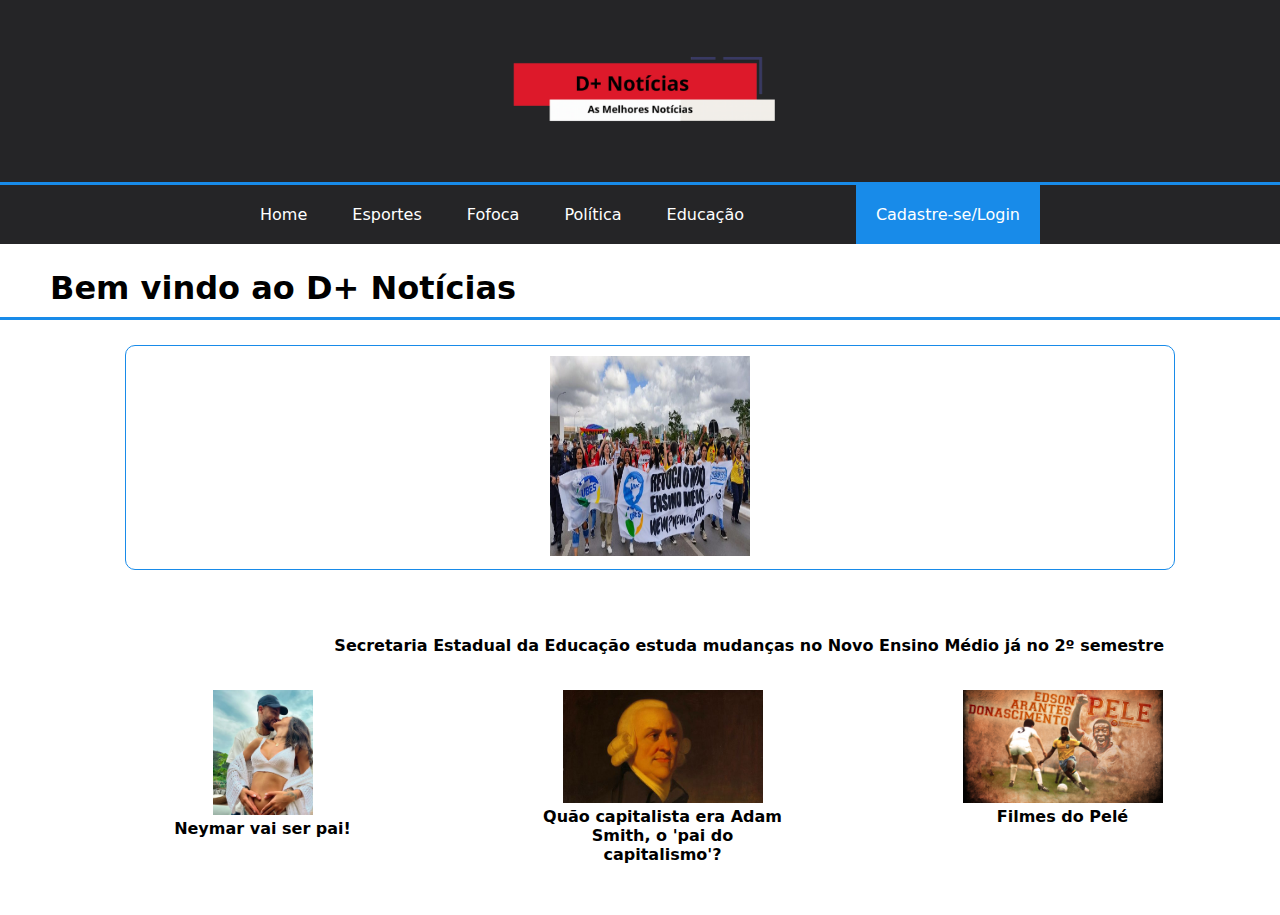
<file: site-completo/index.html>
<!DOCTYPE html>
<html lang="pt-br">
<head>
    <meta charset="UTF-8">
    <meta http-equiv="X-UA-Compatible" content="IE=edge">
    <meta name="viewport" content="width=device-width, initial-scale=1.0">
    <title>Home - D+ Notícias</title>
    <link rel="stylesheet" href="JORNALWEB/CSS/style.css">
    <link rel="stylesheet" href="JORNALWEB/CSS/style1.css">
    <link rel="shortcut icon" href="JORNALWEB/IMG/D+ NOTÍCIAS.png" type="image/x-icon">
</head>
<body>
    <div class="logo">
        <img src="JORNALWEB/IMG/d+.png" alt="" width="300px">
    </div>
    <hr size="5" class="line">
    <main>
        <nav id="menu-h">
            <ul>
                <li><a href="index.html">Home</a></li>

                <li><a href="Jornal web/esportes.html">Esportes</a></li>
            
                <li><a href="PEDRO/fofocas.html">Fofoca</a></li>
            
                <li><a href="Noticias/Politica.html">Política</a></li>
            
                <li><a href="JORNALWEB/educacao.html">Educação</a></li>

                <li><a href="FORM/form.html">Cadastre-se/Login</a></li>
            </ul>
        </nav>
        <h1 class="title">Bem vindo ao D+ Notícias</h1>
        <hr size="5" class="line">
        <article>
            <section class="boxPrincipal">
                <a href="JORNALWEB/HTML/educacao.html" class="imgPrincipal"><img src="JORNALWEB/IMG/protesto-estudantes-brasilia--848x477.jpeg" alt="" height="200px"><h4 class="textPrincipal"> <br><br><br><br> Secretaria Estadual da Educação estuda mudanças no Novo Ensino Médio já no 2º semestre</h4></a>
            </section>
            <section class="box">
                <a href="PEDRO/HTML/pagina1.html"><img src="PEDRO/HTML/captura-de-tela-2023-04-18-200003.webp" alt="" width="100"> <br> <h4> Neymar vai ser pai! </h4></a>
            </section>
            <section class="box">
                <a href="Noticias/HTML/Adam.html"><img src="Noticias/Image/79f1bea0-da48-11ed-8df1-d74cbf1089d7.jpg" alt="" ><h4>Quão capitalista era Adam Smith, o 'pai do capitalismo'?</h4></a>
            </section>
            <section class="box">
                <a href="Jornal web/HTML/noticia.html"><img src="Jornal web/Imagem/img-filme-1.png" alt=""><h4>Filmes do Pelé</h4></a>
            </section>
        </article>
</body>
</html>
</file>
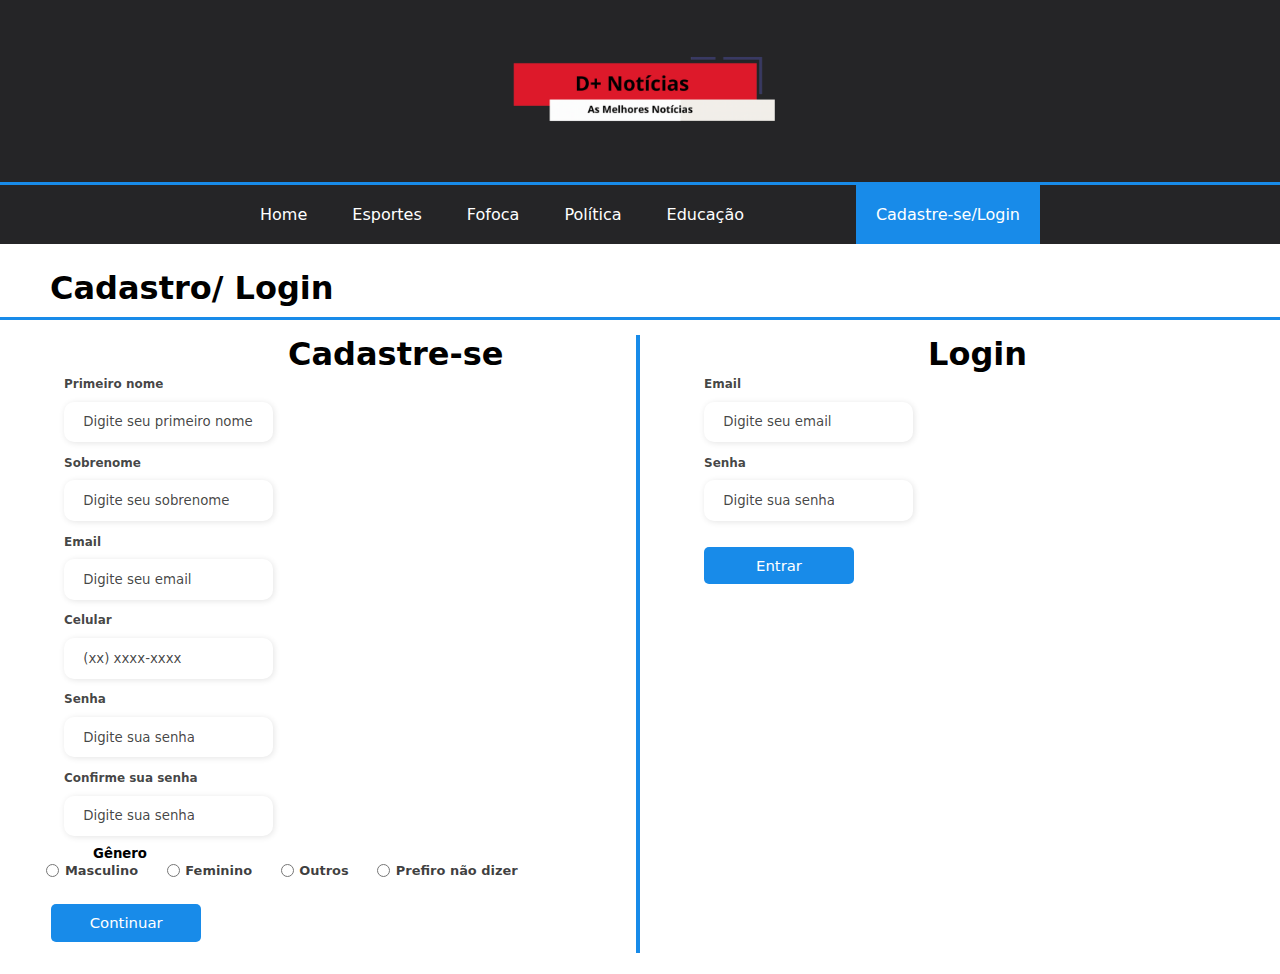
<file: site-completo/FORM/form.html>
<!DOCTYPE html>
<html lang="pt-br">
<head>
    <meta charset="UTF-8">
    <meta http-equiv="X-UA-Compatible" content="IE=edge">
    <meta name="viewport" content="width=device-width, initial-scale=1.0">
    <title>Formulario - D+ Notícias</title>
    <link rel="shortcut icon" href="../JORNALWEB/IMG/D+ NOTÍCIAS.png" type="image/x-icon">
    <link rel="stylesheet" href="../JORNALWEB/CSS/style.css">
    <link rel="stylesheet" href="CSS/font.css">
    <link rel="stylesheet" href="CSS/form.css">
</head>
<body>
    <main>
        <div class="logo">
            <img src="../JORNALWEB/IMG/d+.png" alt="" width="300px">
        </div>
        <hr size="5" class="line">
            <nav id="menu-h">
                <ul>
                    <li><a href="../index.html">Home</a></li>
    
                    <li><a href="../Jornal web/esportes.html">Esportes</a></li>
                    
                    <li><a href="../PEDRO/fofocas.html">Fofoca</a></li>
                
                    <li><a href="../Noticias/Politica.html">Política</a></li>
                
                    <li><a href="../JORNALWEB/educacao.html">Educação</a></li>
    
                    <li><a href="form.html">Cadastre-se/Login</a></li>
                </ul>
            </nav>
            <h1 class="title">Cadastro/ Login</h1>  
            <hr size="5" class="line">
            <section class="sla">
                <article>
                <hr width="4" size="620" class="line2">
                <main>
                    <div class="form">
                        <form action="#">
                            <div class="form-header">
                            </div>
                                <div class="title2">
                                    <h1>Cadastre-se</h1>
                                </div>
                                <div class="input-group">
                                <div class="input-box">
                                    
                                    <label for="fistname">Primeiro nome</label>
                                    <input id="fistname" type="text" name="fistname" placeholder="Digite seu primeiro nome" required>
                                </div>
                                <div class="input-box">
                                <label for="lestname">Sobrenome</label>
                                <input id="lestname" type="text" name="lestname" placeholder="Digite seu sobrenome" required>
                                </div>
                                <div class="input-box">
                                    <label for="email">Email</label>
                                    <br>
                                    <input id="email" type="email" name="email" placeholder="Digite seu email" required>
                                </div>
                                <div class="input-box">
                                    <label for="number">Celular</label>
                                    <br>
                                    <input id="number" type="tel" name="number" placeholder="(xx) xxxx-xxxx" required>
                                </div>
                                <div class="input-box">
                                    <label for="password">Senha</label>
                                    <br>
                                    <input id="password" type="password" name="password" placeholder="Digite sua senha" required>
                                </div>
                                <div class="input-box">
                                    <label for="Confirmpassword">Confirme sua senha</label>
                                    <input id="Confirmpassword" type="Confirmepassword" name="Confirmpassword" placeholder="Digite sua senha" required>
                                </div>
                                <div class="gender-inputs">
                                    <div class="gender-title">
                                        <h5>Gênero</h5>
                                    </div>
                                </div>
                                </div>
                                <div class="gender-group">
                                 <div class="gender-input">
                                        <input type="radio" id="mele" name="gander">
                                        <label for="mele">Masculino</label>
                                    </div>
                                    <div class="gender-input">
                                        <input type="radio" id="famele" name="gander">
                                        <label for="famele">Feminino</label>
                                    </div>
                                    <div class="gender-input left">
                                    <br>
                                        <input type="radio" id="others" name="gander">
                                        <label for="others">Outros</label>
                                    </div>
                                    <div class="gender-input left">
                                    <br>
                                    <input type="radio" id="none" name="gander">
                                    <label for="none">Prefiro não dizer</label>
                                    </div>
                                </div>
                                </div>
                                <div class="continue-button">
                                    <button><a href="#">Continuar</a></button>
                                </div>
                            </section>
                            <section class="login">
                                <div class="title2">
                                    <h1>
                                        Login
                                    </h1>
                                </div>
                            <div class="input-group">
                            <div class="input-box">
                            <div class="input-box">
                                <label for="email">Email</label>
                                <br>
                                <input id="email" type="email" name="email" placeholder="Digite seu email" required>
                            </div>
                            <div class="input-box">
                                <label for="password">Senha</label>
                                <br>
                                <input id="password" type="password" name="password" placeholder="Digite sua senha" required>
                            </div>
                            <div class="enter-button">
                                <button><a href="#">Entrar</a></button>
                            </div>
                        </section>
                        </form>
                </main>    
                    </div>
            </article>
        </main>
</body>
</html>
</file>
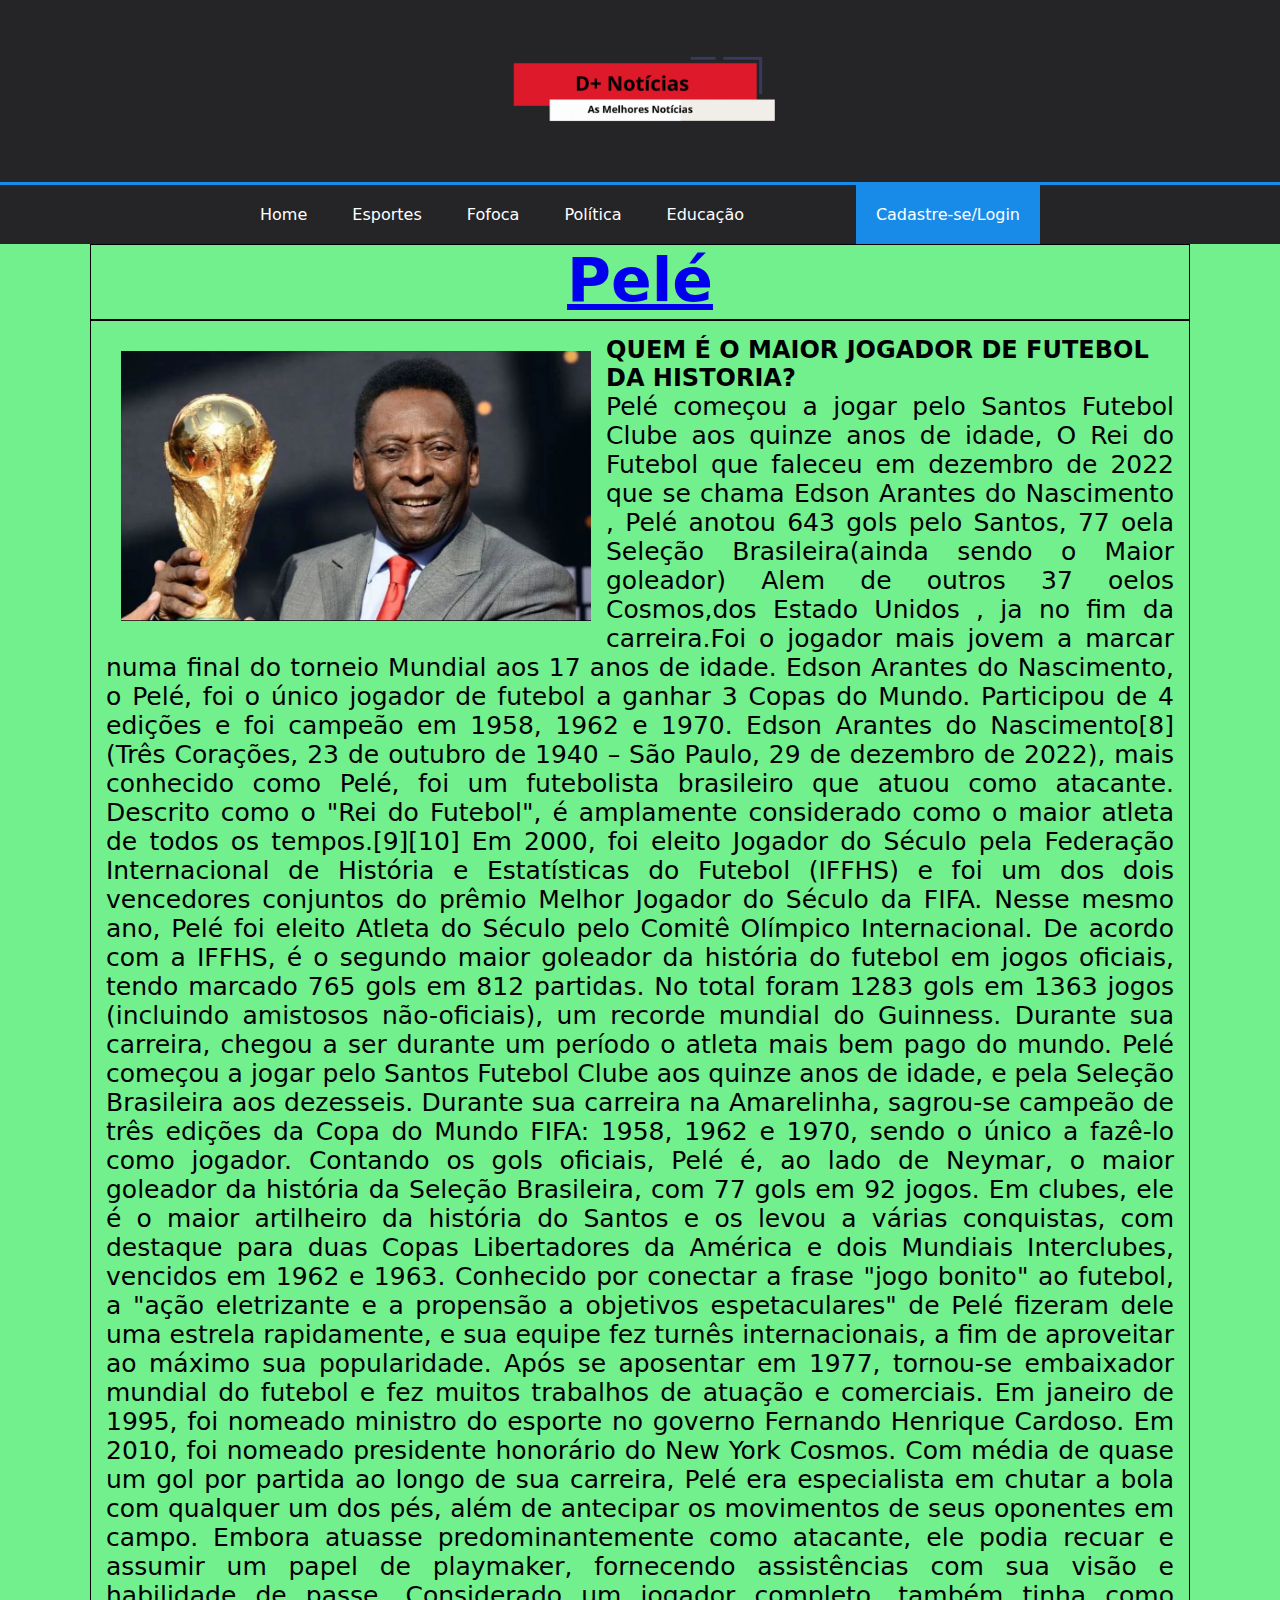
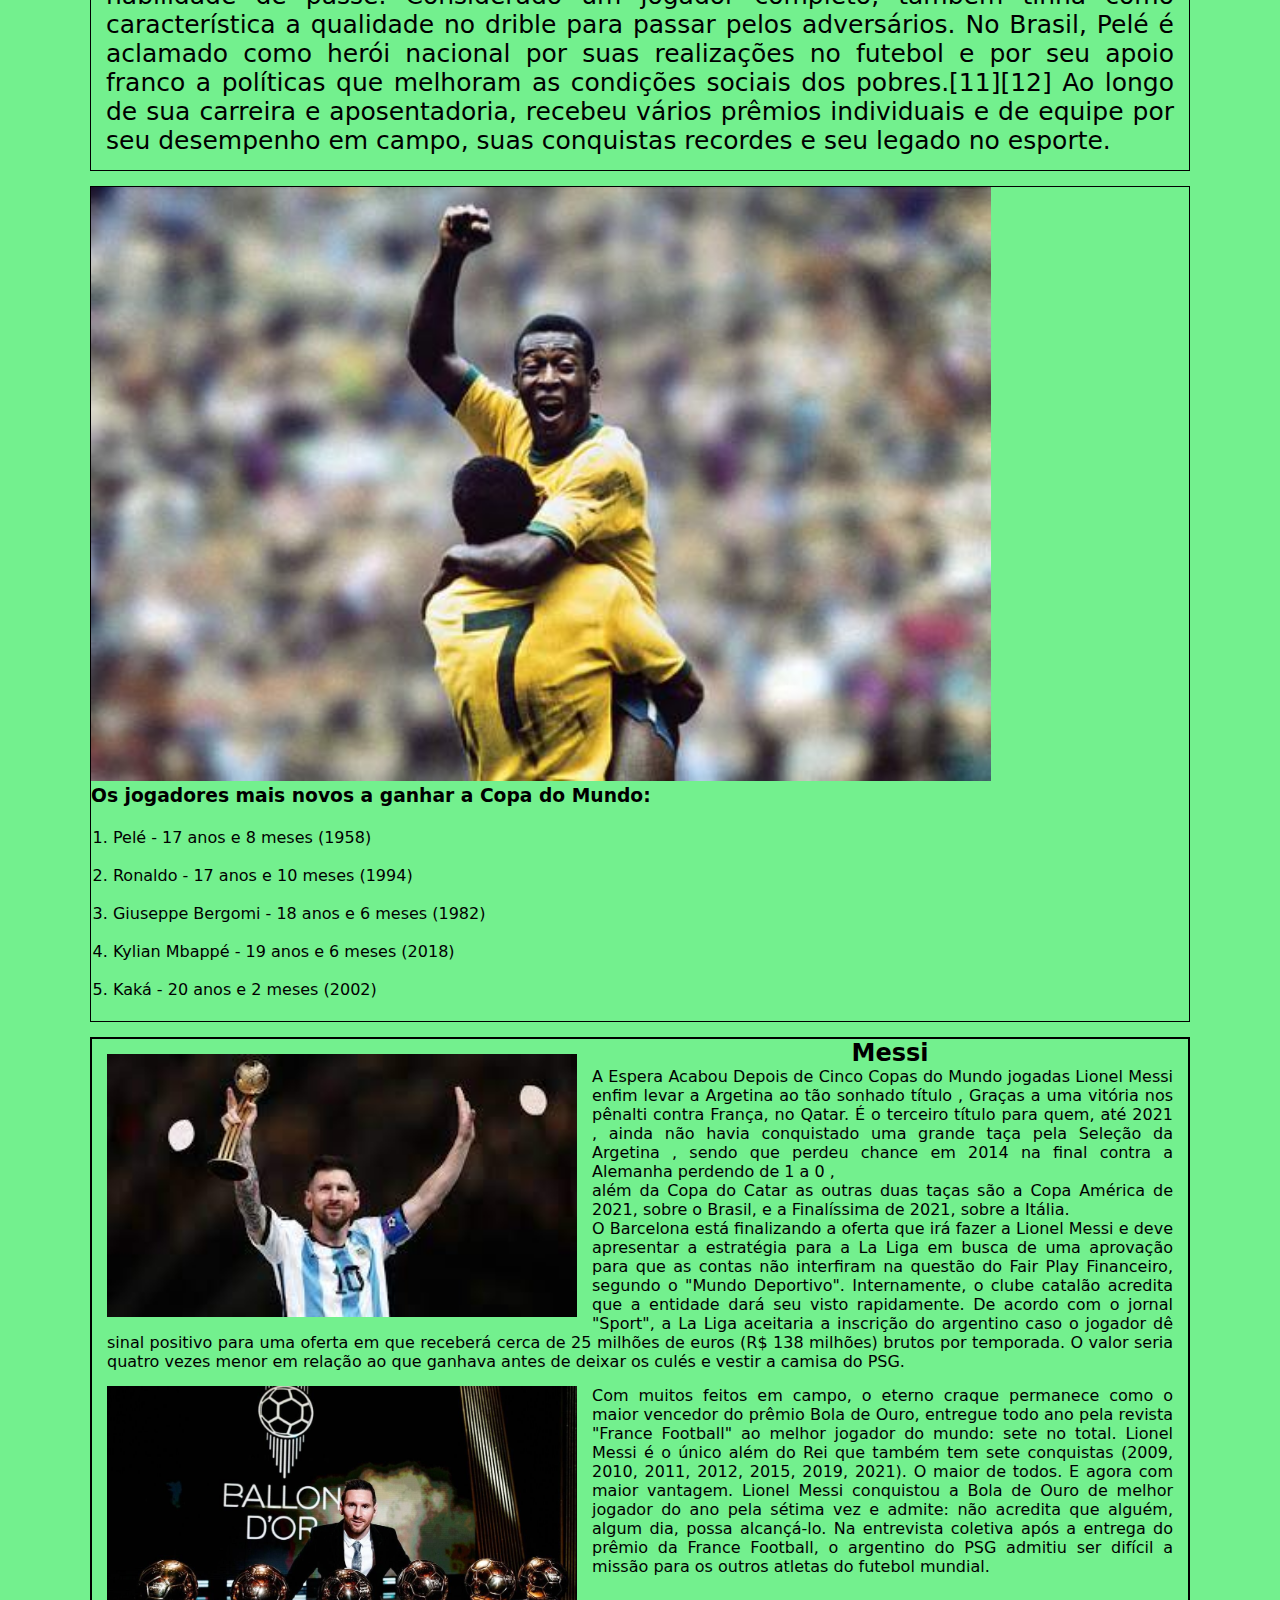
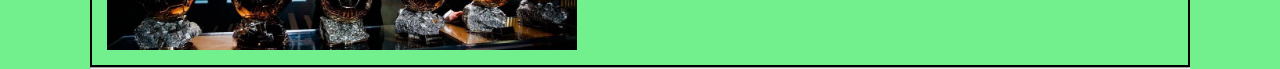
<file: site-completo/Jornal web/esportes.html>
<!DOCTYPE html>
<html lang="pt-br">

<head>
    <meta charset="UTF-8">
    <meta http-equiv="X-UA-Compatible" content="IE=edge">
    <meta name="viewport" content="width=device-width, initial-scale=1.0">
    <title>Jornal de Noticia</title>
    <link rel="stylesheet" href="CSS/style.css">
    <link rel="stylesheet" href="../JORNALWEB/CSS/style.css">
</head>

<body>
    <div class="logo">
        <img src="../JORNALWEB/IMG/d+.png" alt="" width="300px">
    </div>
    <hr size="5" class="line">
        <nav id="menu-h">
            <ul>
                <li><a href="../index.html">Home</a></li>

                <li><a href="esportes.html">Esportes</a></li>
                
                <li><a href="../PEDRO/fofocas.html">Fofoca</a></li>
            
                <li><a href="../Noticias/Politica.html">Política</a></li>
            
                <li><a href="../JORNALWEB/educacao.html">Educação</a></li>

                <li><a href="../FORM/form.html">Cadastre-se/Login</a></li>
            </ul>
        </nav>
    <main>
        <article>
            <header>
               
                <h1 class="titulo">  <a href="HTML/noticia.html"> Pelé</h1> </a> <!--TEMPORÁRIO-->
            </header>

            <section class="PRIMEIRA-NOTICIA">
                        <img src="Imagem/GettyImages-1344957135.webp" alt="">
                        <h2>QUEM É O MAIOR JOGADOR DE FUTEBOL DA HISTORIA?</h2>
                    <div class="texto">
                        <p>Pelé começou a jogar pelo Santos Futebol Clube aos quinze anos de idade, O Rei do Futebol que
                            faleceu em dezembro de 2022 que se chama Edson Arantes do Nascimento , Pelé anotou 643 gols
                            pelo Santos, 77 oela Seleção Brasileira(ainda sendo o Maior goleador) Alem de outros 37
                            oelos Cosmos,dos Estado Unidos , ja no fim da carreira.Foi o jogador mais jovem a marcar
                            numa final do torneio Mundial aos 17 anos de idade. Edson Arantes do Nascimento, o Pelé, foi
                            o único jogador de futebol a ganhar 3 Copas do Mundo. Participou de 4 edições e foi campeão
                            em 1958, 1962 e 1970.
                            Edson Arantes do Nascimento[8] (Três Corações, 23 de outubro de 1940 – São Paulo, 29 de
                            dezembro de 2022), mais conhecido como Pelé, foi um futebolista brasileiro que atuou como
                            atacante. Descrito como o "Rei do Futebol", é amplamente considerado como o maior atleta de
                            todos os tempos.[9][10] Em 2000, foi eleito Jogador do Século pela Federação Internacional
                            de História e Estatísticas do Futebol (IFFHS) e foi um dos dois vencedores conjuntos do
                            prêmio Melhor Jogador do Século da FIFA. Nesse mesmo ano, Pelé foi eleito Atleta do Século
                            pelo Comitê Olímpico Internacional. De acordo com a IFFHS, é o segundo maior goleador da
                            história do futebol em jogos oficiais, tendo marcado 765 gols em 812 partidas. No total
                            foram 1283 gols em 1363 jogos (incluindo amistosos não-oficiais), um recorde mundial do
                            Guinness. Durante sua carreira, chegou a ser durante um período o atleta mais bem pago do
                            mundo.

                            Pelé começou a jogar pelo Santos Futebol Clube aos quinze anos de idade, e pela Seleção
                            Brasileira aos dezesseis. Durante sua carreira na Amarelinha, sagrou-se campeão de três
                            edições da Copa do Mundo FIFA: 1958, 1962 e 1970, sendo o único a fazê-lo como jogador.
                            Contando os gols oficiais, Pelé é, ao lado de Neymar, o maior goleador da história da
                            Seleção Brasileira, com 77 gols em 92 jogos. Em clubes, ele é o maior artilheiro da história
                            do Santos e os levou a várias conquistas, com destaque para duas Copas Libertadores da
                            América e dois Mundiais Interclubes, vencidos em 1962 e 1963. Conhecido por conectar a frase
                            "jogo bonito" ao futebol, a "ação eletrizante e a propensão a objetivos espetaculares" de
                            Pelé fizeram dele uma estrela rapidamente, e sua equipe fez turnês internacionais, a fim de
                            aproveitar ao máximo sua popularidade. Após se aposentar em 1977, tornou-se embaixador
                            mundial do futebol e fez muitos trabalhos de atuação e comerciais. Em janeiro de 1995, foi
                            nomeado ministro do esporte no governo Fernando Henrique Cardoso. Em 2010, foi nomeado
                            presidente honorário do New York Cosmos.

                            Com média de quase um gol por partida ao longo de sua carreira, Pelé era especialista em
                            chutar a bola com qualquer um dos pés, além de antecipar os movimentos de seus oponentes em
                            campo. Embora atuasse predominantemente como atacante, ele podia recuar e assumir um papel
                            de playmaker, fornecendo assistências com sua visão e habilidade de passe. Considerado um
                            jogador completo, também tinha como característica a qualidade no drible para passar pelos
                            adversários. No Brasil, Pelé é aclamado como herói nacional por suas realizações no futebol
                            e por seu apoio franco a políticas que melhoram as condições sociais dos pobres.[11][12] Ao
                            longo de sua carreira e aposentadoria, recebeu vários prêmios individuais e de equipe por
                            seu desempenho em campo, suas conquistas recordes e seu legado no esporte.
                        </p>
                        <div class="clear"></div>
                    </div> <!--FECHAMENTO DA CLASS TEXTO-->
                    </section>

                    <section class="PRIMEIRA-NOTICIA-TABELA" > 
                          
                        <img class="img3" src="Imagem/57d6c0ae5ea35.jpeg" alt="">
                        <h3>Os jogadores mais novos a ganhar a Copa do Mundo:</h3>
                        <ol id="listPlayer">
                            <li>Pelé - 17 anos e 8 meses (1958)</li> <br>
                            <li>Ronaldo - 17 anos e 10 meses (1994)</li> <br>
                            <li>Giuseppe Bergomi - 18 anos e 6 meses (1982)</li> <br>
                            <li>Kylian Mbappé - 19 anos e 6 meses (2018)</li> <br>
                            <li>Kaká - 20 anos e 2 meses (2002)</li>
                        </ol> 

                    </section>
                       
                    </div>
                </div>
                <div class="PeleTrofeu">


                </div>
            </section>

            <section class="SEGUNDA-NOTICIA">
                
                <div class="MessiDiv">
                   
                    <img src="Imagem/Messi.jfif" alt="" id="messi">
                    <h2 class="Messi">Messi</h2>
                    <p>
                        A Espera Acabou Depois de Cinco Copas do Mundo jogadas Lionel Messi enfim levar a Argetina ao
                        tão sonhado título , Graças a uma vitória nos pênalti contra França, no Qatar. É o terceiro
                        título para quem, até 2021 , ainda não havia conquistado uma grande taça pela Seleção da
                        Argetina , sendo que perdeu chance em 2014 na final contra a Alemanha perdendo de 1 a 0 , <br>
                        além da Copa do Catar as outras duas taças são a Copa América de 2021, sobre o Brasil, e a
                        Finalíssima de 2021, sobre a Itália.
                    </p>
                    <p>
                        O Barcelona está finalizando a oferta que irá fazer a Lionel Messi e deve apresentar a
                        estratégia para a La Liga em busca de uma aprovação para que as contas não interfiram na questão
                        do Fair Play Financeiro, segundo o "Mundo Deportivo". Internamente, o clube catalão acredita que
                        a entidade dará seu visto rapidamente.

                        De acordo com o jornal "Sport", a La Liga aceitaria a inscrição do argentino caso o jogador dê
                        sinal positivo para uma oferta em que receberá cerca de 25 milhões de euros (R$ 138 milhões)
                        brutos por temporada. O valor seria quatro vezes menor em relação ao que ganhava antes de deixar
                        os culés e vestir a camisa do PSG.
                    </p>
               
                <img class="img2" src="Imagem/melhor.jpg" alt="" >

                <p class="p2">Com muitos feitos em campo, o eterno craque permanece como o maior vencedor do prêmio Bola de Ouro,
                    entregue todo ano pela revista "France Football" ao melhor jogador do mundo: sete no total. Lionel
                    Messi é o único além do Rei que também tem sete conquistas (2009, 2010, 2011, 2012, 2015, 2019,
                    2021).
                    O maior de todos. E agora com maior vantagem. Lionel Messi conquistou a Bola de Ouro de melhor
                    jogador do ano pela sétima vez e admite: não acredita que alguém, algum dia, possa alcançá-lo. Na
                    entrevista coletiva após a entrega do prêmio da France Football, o argentino do PSG admitiu ser
                    difícil a missão para os outros atletas do futebol mundial.
                </p>
            </div>
            <div class="clear"></div>
            </section>
            <hr>
            <section>
              

            </section>
        </article>
    </main>
</body>

</html>
</file>
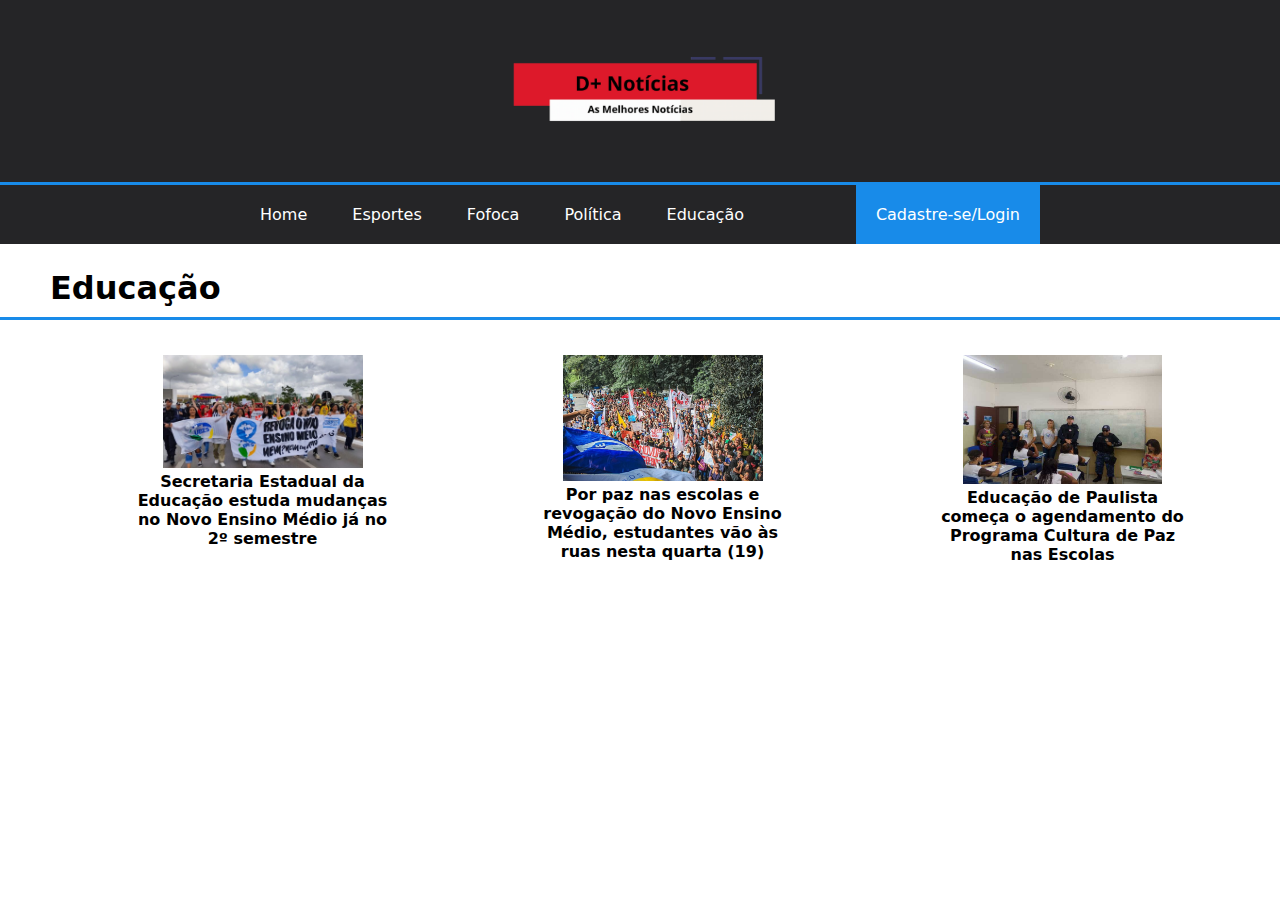
<file: site-completo/JORNALWEB/educacao.html>
<!DOCTYPE html>
<html lang="pt-br">
<head>
    <meta charset="UTF-8">
    <meta http-equiv="X-UA-Compatible" content="IE=edge">
    <meta name="viewport" content="width=device-width, initial-scale=1.0">
    <title>Educação - D+ Notícias</title>
    <link rel="stylesheet" href="CSS/style.css">
    <link rel="stylesheet" href="CSS/style1.css">
    <link rel="shortcut icon" href="IMG/D+ NOTÍCIAS.png" type="image/x-icon">
    
</head>       
<body>
    <div class="logo">
        <img src="IMG/d+.png" alt="" width="300px">
    </div>
    <hr size="5" class="line">
    <main>
        <nav id="menu-h">
            <ul>
                <li><a href="../index.html">Home</a></li>

                <li><a href="../Jornal web/esportes.html">Esportes</a></li>
            
                <li><a href="../PEDRO/fofocas.html">Fofoca</a></li>
            
                <li><a href="../Noticias/Politica.html">Política</a></li>
            
                <li><a href="educacao.html">Educação</a></li>

                <li><a href="../FORM/form.html">Cadastre-se/Login</a></li>
            </ul>
        </nav>
    <h1 class="title">Educação</h1>
    <hr size="5">
    <article>
        <section class="box">
            <a href="HTML/educacao.html"><img src="IMG/protesto-estudantes-brasilia--848x477.jpeg" alt=""> <h4>Secretaria Estadual da Educação estuda mudanças no Novo Ensino Médio já no 2º semestre</h4></a>
        </section>
        <section class="box">
            <a href="HTML/dia19.html"><img src="IMG/image_processing20230403-1314-fyctqp.jpeg" alt=""><h4> Por paz nas escolas e revogação do Novo Ensino Médio, estudantes vão às ruas nesta quarta (19) </h4></a>
        </section>
        <section class="box">
            <a href="HTML/paz.html"><img src="IMG/20230418194411126521e.jpg" alt=""><h4>Educação de Paulista começa o agendamento do Programa Cultura de Paz nas Escolas</h4></a>
        </section>
    </article>
    </main>
</body>
</html>
</file>
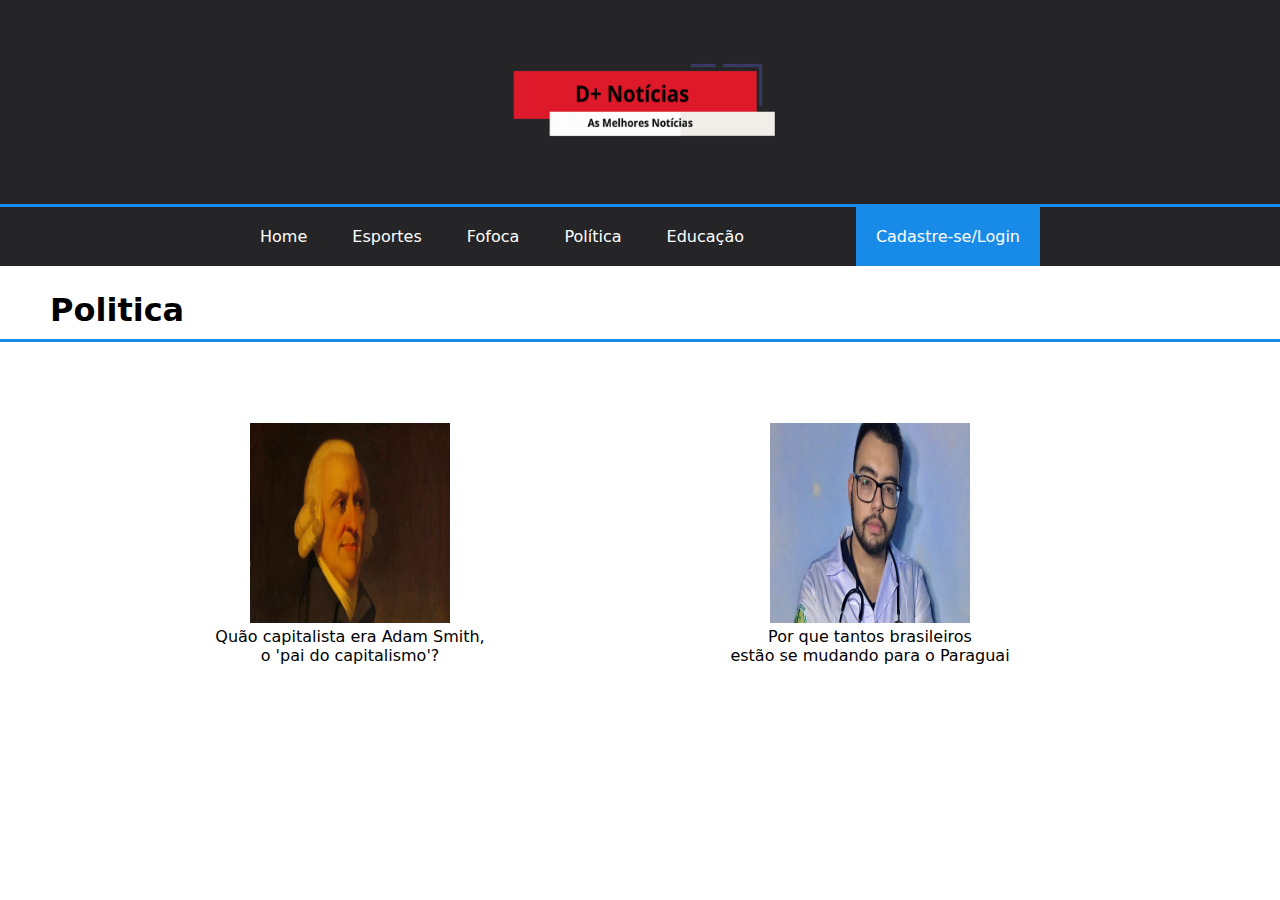
<file: site-completo/Noticias/Politica.html>
<!DOCTYPE html>
<html lang="pt-br">
<head>
    <meta charset="UTF-8">
    <meta http-equiv="X-UA-Compatible" content="IE=edge">
    <meta name="viewport" content="width=device-width, initial-scale=1.0">
    <title>Politica - D+Noticias</title>
    <link rel="stylesheet" href="../JORNALWEB/CSS/style1.css">
    <link rel="stylesheet" href="../JORNALWEB/CSS/style.css">
    <link rel="stylesheet" href="CSS/style.css">
    <link rel="shortcut icon" href="../JORNALWEB/IMG/D+ NOTÍCIAS.png" type="image/x-icon">
</head>
<body>
    <main>
        <div class="logo">
            <img src="../JORNALWEB/IMG/d+.png" alt="" width="300px">
        </div>
        <hr size="5" class="line">
        <nav id="menu-h">
            <ul>
                <li><a href="../index.html">Home</a></li>

                <li><a href="../Jornal web/esportes.html">Esportes</a></li>
            
                <li><a href="../PEDRO/fofocas.html">Fofoca</a></li>
            
                <li><a href="../Noticias/Politica.html">Política</a></li>
            
                <li><a href="../JORNALWEB/educacao.html">Educação</a></li>

                <li><a href="../FORM/form.html">Cadastre-se/Login</a></li>
            </ul>
        </nav>
        <H1 class="tituloPolitica">Politica</H1>
        <hr size="5">
        <article>
            <section class="noticia1">
                <a href="HTML/Adam.html">

                    <img src="Image/79f1bea0-da48-11ed-8df1-d74cbf1089d7.jpg">
                    <p>Quão capitalista era Adam Smith, <br> o 'pai do capitalismo'?</p>
                    <div class="clear"></div>
                </a>
            </section>
            <section class="noticia3">
                <a href="HTML/paraguai.html">
                    <img src="Image/991491b0-dd8e-11ed-83ca-5566c453cb22.jpg" >
                    <p>Por que tantos brasileiros <br> estão se mudando para o Paraguai</p>
                    <div class="clear"></div>
                </a>
            </section>            
        </article>
    </main>
</body>
</html>
</file>
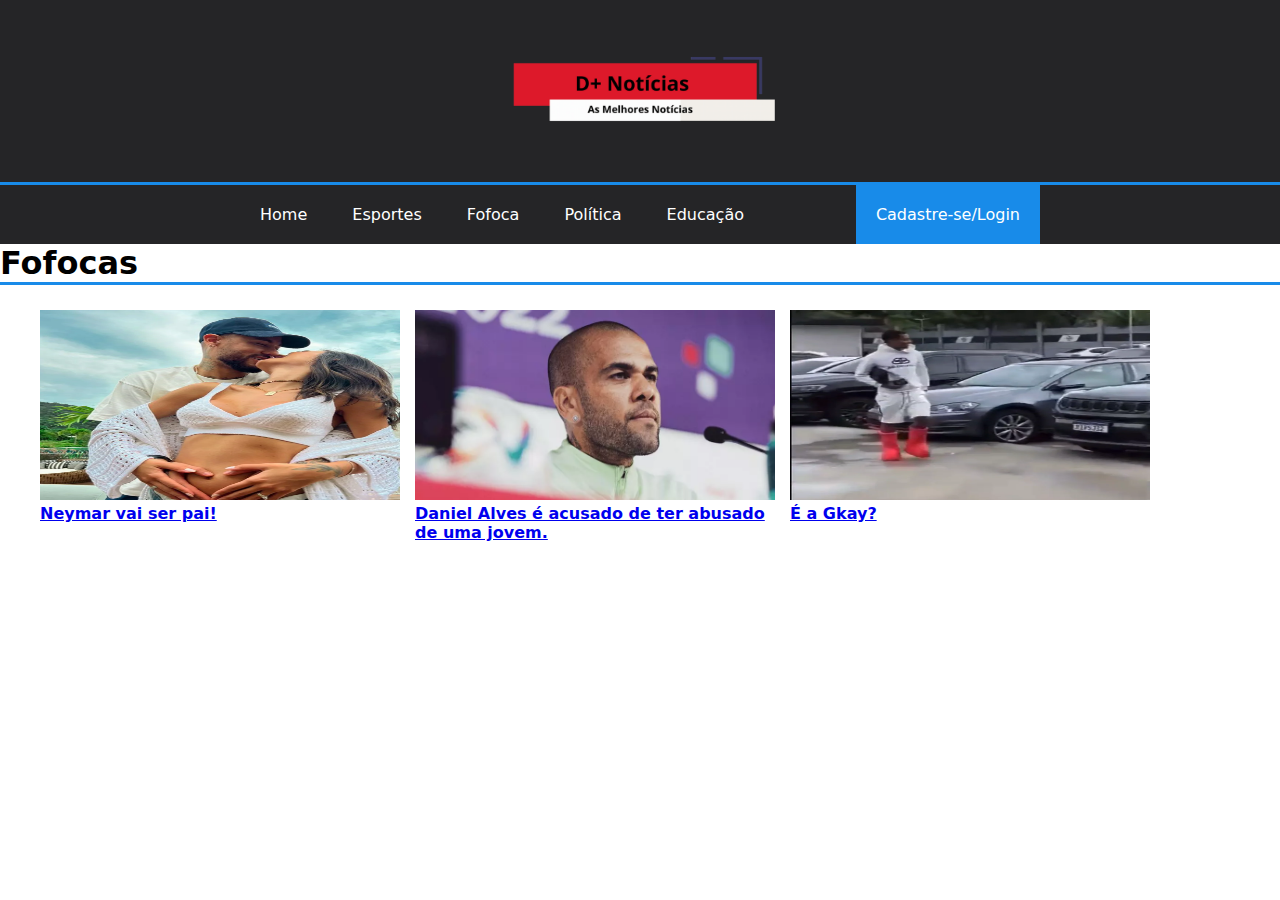
<file: site-completo/PEDRO/fofocas.html>
<!DOCTYPE html>
<html lang="pt-br">
<head>
    <meta charset="UTF-8">
    <meta http-equiv="X-UA-Compatible" content="IE=edge">
    <meta name="viewport" content="width=device-width, initial-scale=1.0">
    <title>Fofocas</title>
    <link rel="stylesheet" href="CSS/style4.css">
    <link rel="stylesheet" href="../JORNALWEB/CSS/style.css">
    <link rel="shortcut icon" href="../JORNALWEB/IMG/D+ NOTÍCIAS.png" type="image/x-icon">
    
</head>
<body>
    <div class="logo">
        <img src="../JORNALWEB/IMG/d+.png" alt="" width="300px">
    </div>
    <hr size="5" class="line">
    <main>
        <nav id="menu-h">
            <ul>
                <li><a href="../index.html">Home</a></li>

                <li><a href="../Jornal web/esportes.html">Esportes</a></li>
            
                <li><a href="fofocas.html">Fofoca</a></li>
            
                <li><a href="../Noticias/Politica.html">Política</a></li>
            
                <li><a href="../JORNALWEB/educacao.html">Educação</a></li>

                <li><a href="../FORM/form.html">Cadastre-se/Login</a></li>
            </ul>
        </nav>
        <h1>Fofocas</h1>  
        <hr size="5" class="line">
        <article>
            <section class="box1">
                <a href="HTML/pagina1.html"><img src="../PEDRO/HTML/captura-de-tela-2023-04-18-200003.webp" alt="" width="360px" height="190px"> <h4>Neymar vai ser pai!</h4></a>
            </section>
            <section class="box2">
                <a href="HTML/pagina2.html"><img src="../PEDRO/HTML/1636142288-daniel-alves-danialves.webp" alt="" width="360px" height="190px"><h4>Daniel Alves é acusado de ter abusado de uma jovem.</h4></a>
            </section>
            <section class="box3">
                <a href="HTML/pagina3.html"><img src="../PEDRO/HTML/miranda.webp" alt=""width=360px height="190px"><h4>É a Gkay?</h4></a>
            </section>
        </article>
    </main>
</body>
</html>
</file>
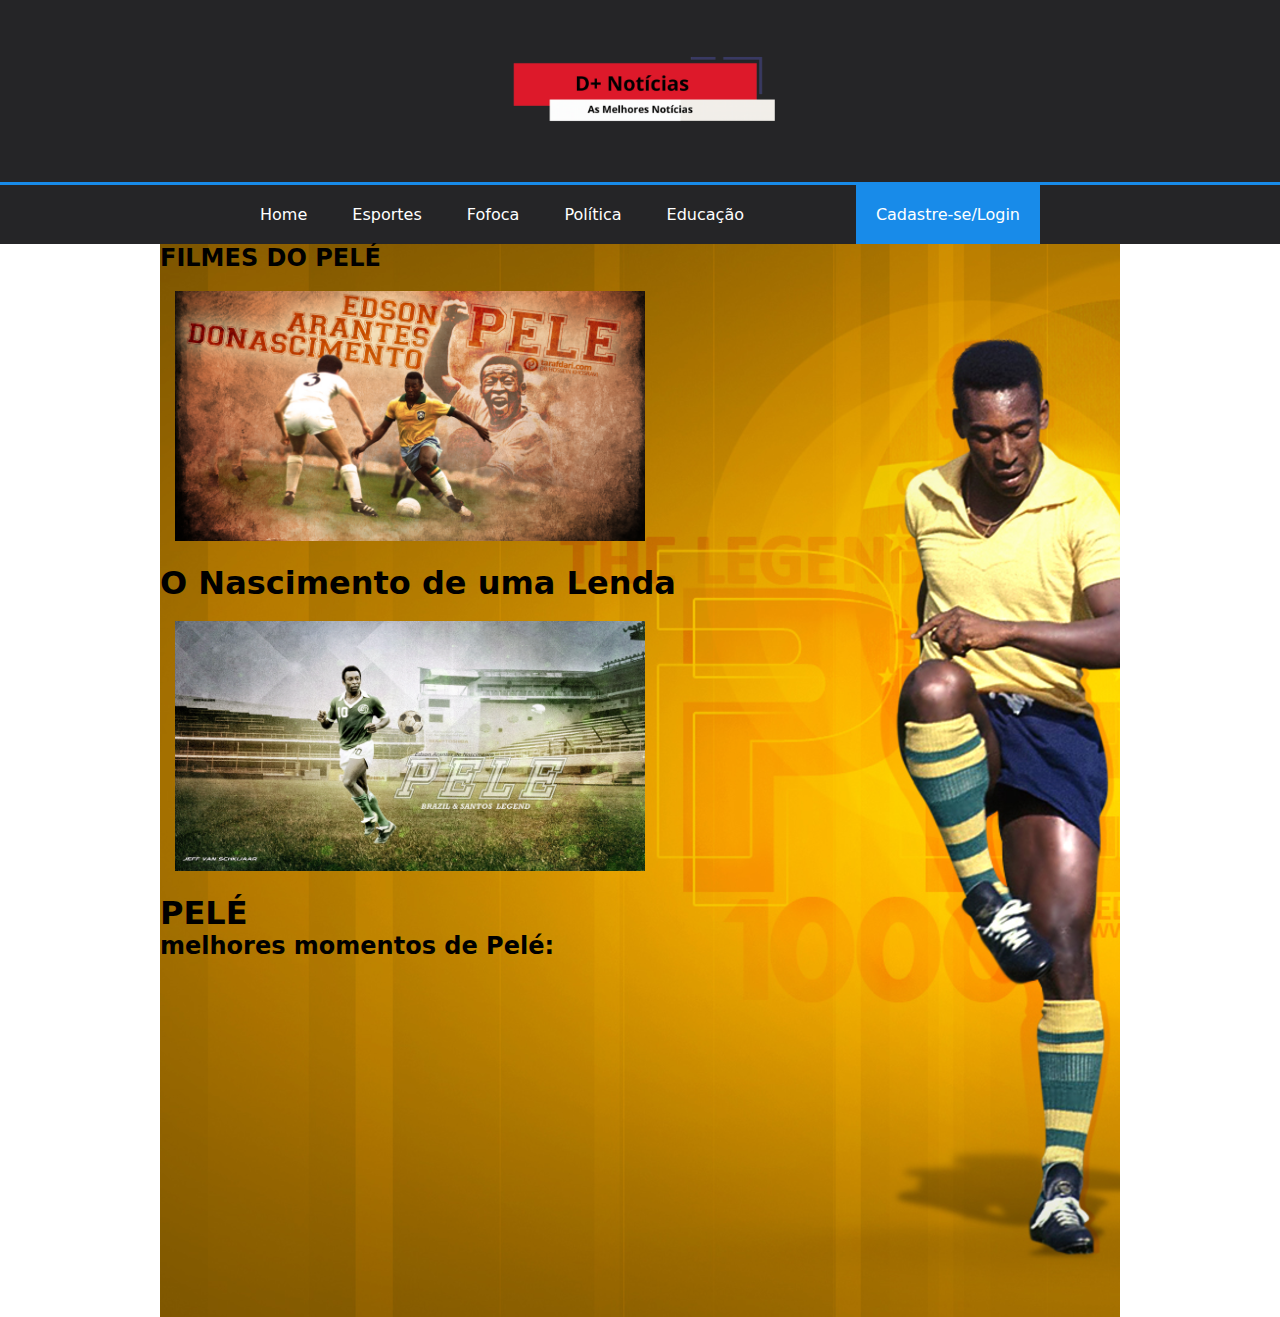
<file: site-completo/Jornal web/HTML/noticia.html>
<!DOCTYPE html>
<html lang="pt- br">
<head>
    <meta charset="UTF-8">
    <meta http-equiv="X-UA-Compatible" content="IE=edge">
    <meta name="viewport" content="width=device-width, initial-scale=1.0">
    <title>SEGUNDA-NOTICIA</title>
    <link rel="stylesheet" href="../CSS/noticia.css">
    <link rel="stylesheet" href="../../JORNALWEB/CSS/style.css">
</head>
<body>
    <div class="logo">
        <img src="../../JORNALWEB/IMG/d+.png" alt="" width="300px">
    </div>
    <hr size="5" class="line">
        <nav id="menu-h">
            <ul>
                <li><a href="../../index.html">Home</a></li>

                <li><a href="../esportes.html">Esportes</a></li>
                
                <li><a href="../../PEDRO/fofocas.html">Fofoca</a></li>
            
                <li><a href="../../Noticias/Politica.html">Política</a></li>
            
                <li><a href="../../JORNALWEB/educacao.html">Educação</a></li>

                <li><a href="../../FORM/form.html">Cadastre-se/Login</a></li>
            </ul>
        </nav>
    <main >
        <article>

            <section class="Filmes-Pele">
            <h2 class="Títuto-Filmes">FILMES DO PELÉ</h2>   

            <div  class="FILMES-PELE-NASCIMENTO-DA-LENDA"> <br>
             <img src="../Imagem/img-filme-1.png" alt="" class="imgs">
             <br><br>   
            <H1 >  O Nascimento de uma Lenda </H1>            
            </div>

            <div class="FILMES-PELE-PELE"><br>
                <img src="../Imagem/img-filme.jpg" alt="" class="imgs"><br> <br>
               <h1>PELÉ</h1>
            </div>
               
           
            </section>   

         <section class="PELE-VIDEOS"> 

                <h2 class="momentos">melhores momentos de Pelé: </h2>
              <!-- COLOCAR UMA BORDA NO MARGIN TOP -->
                <br> <br>
                <iframe width="560" height="315" src="https://www.youtube.com/embed/ioA0DwrriWM?controls=0&autoplay=1" title="YouTube video player" frameborder="0" allow="accelerometer; autoplay; clipboard-write; encrypted-media; gyroscope; picture-in-picture; web-share" allowfullscreen></iframe> 
                <!-- INFRAME DO VIDEO DO PELO -->
               
         </section>

        </article>
    </main>
</body>
</html>
</file>
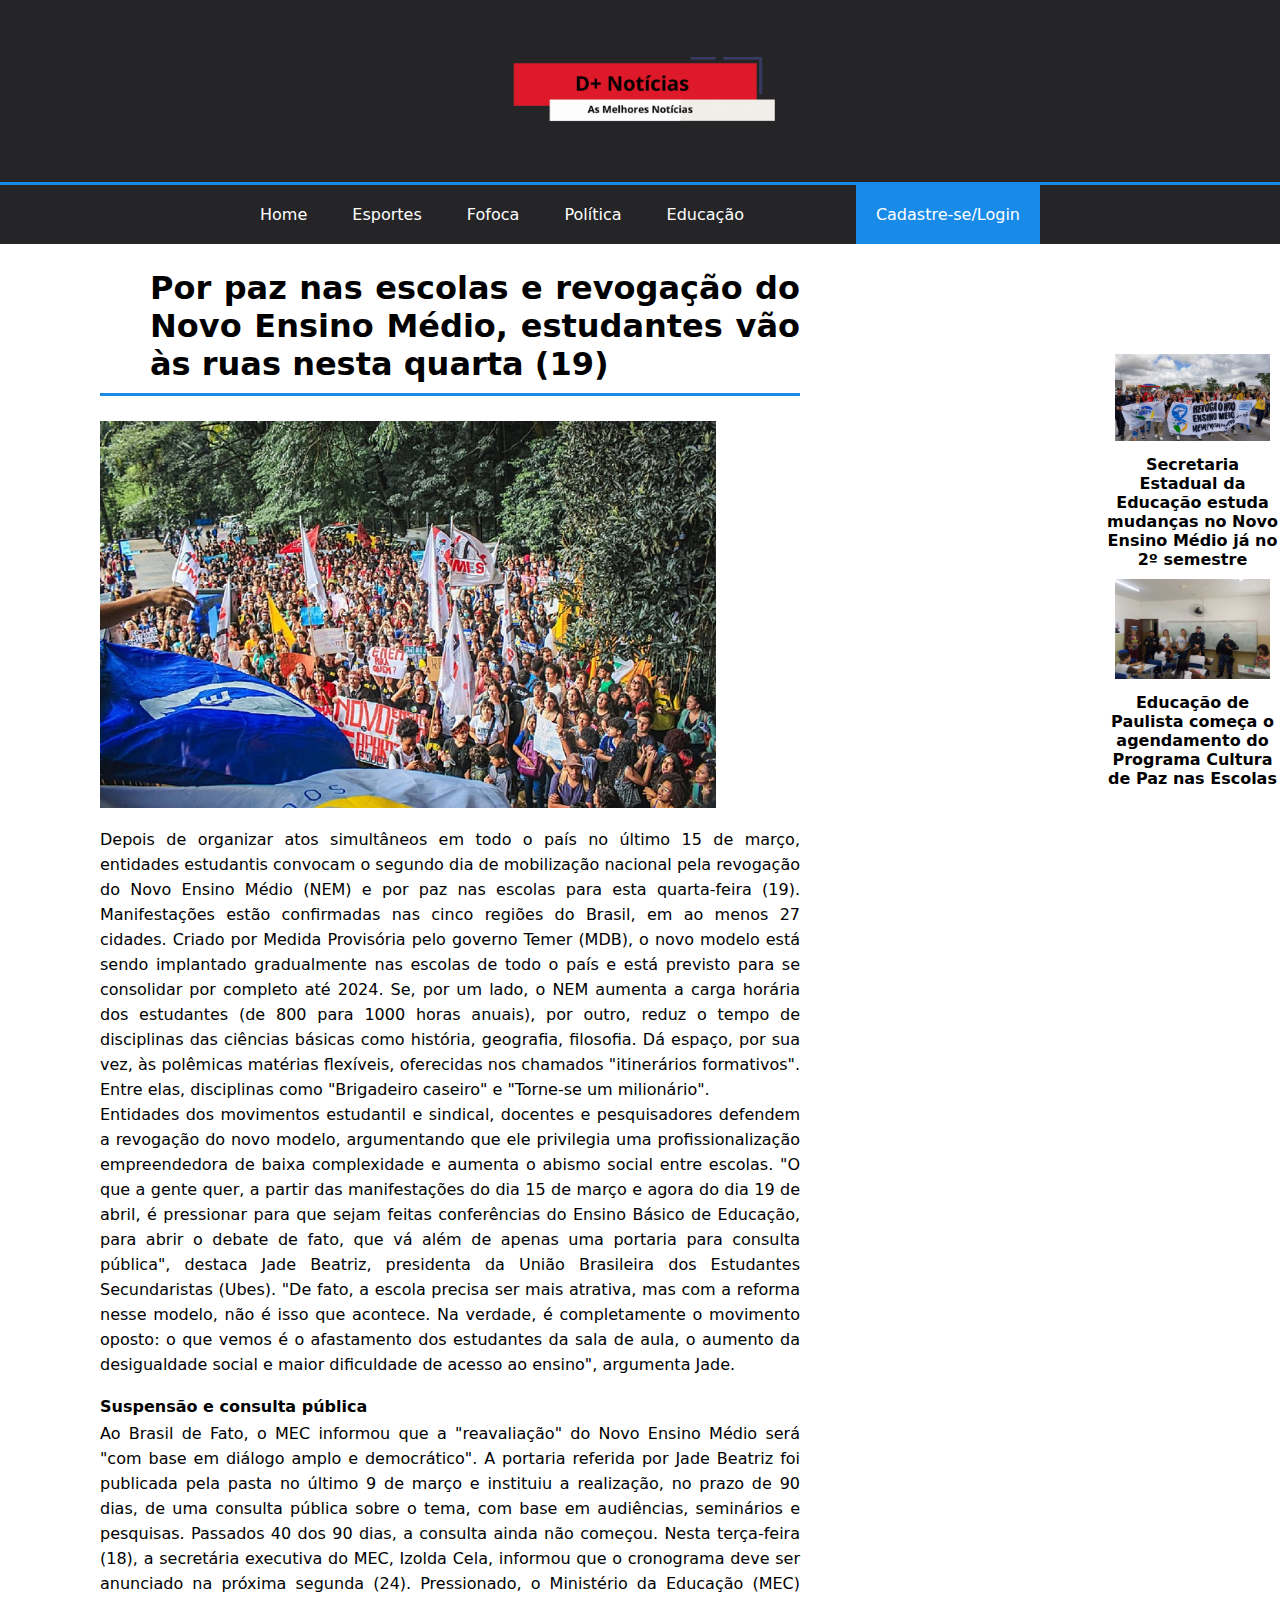
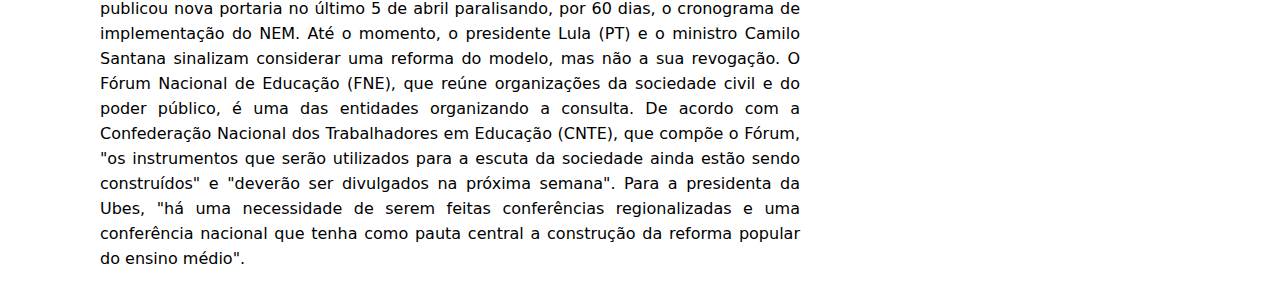
<file: site-completo/JORNALWEB/HTML/dia19.html>
<!DOCTYPE html>
<html lang="pt-br">
<head>
    <meta charset="UTF-8">
    <meta http-equiv="X-UA-Compatible" content="IE=edge">
    <meta name="viewport" content="width=device-width, initial-scale=1.0">
    <title>Por paz nas escolas e revogação do Novo Ensino Médio, estudantes vão às ruas nesta quarta (19) - D+ Notícias</title>
    <link rel="stylesheet" href="../CSS/style.css">
    <link rel="stylesheet" href="../CSS/style2.css">
    <link rel="shortcut icon" href="../IMG/D+ NOTÍCIAS.png" type="image/x-icon">
</head>
<body>
    <div class="logo">
        <img src="../IMG/d+.png" alt="" width="300px">
    </div>
    <hr size="5" class="line">
    <main>
        <nav id="menu-h">
                <ul>
                    <li><a href="../../index.html">Home</a></li>
    
                    <li><a href="../../Jornal web/esportes.html">Esportes</a></li>
                
                    <li><a href="../../PEDRO/fofocas.html">Fofoca</a></li>
                
                    <li><a href="../../Noticias/Politica.html">Política</a></li>
                
                    <li><a href="../educacao.html">Educação</a></li>
    
                    <li><a href="../../FORM/form.html">Cadastre-se/Login</a></li>
                </ul>
        </nav>
    <main class="textoPrincipal">
        <article>
            <h1 class="title">Por paz nas escolas e revogação do Novo Ensino Médio, estudantes vão às ruas nesta quarta (19)</h1>
            <hr size="5">
            <img src="../IMG/image_processing20230403-1314-fyctqp.jpeg" alt="">
            <p>Depois de organizar atos simultâneos em todo o país no último 15 de março, entidades estudantis convocam o segundo dia de mobilização nacional pela revogação do Novo Ensino Médio (NEM) e por paz nas escolas para esta quarta-feira (19). Manifestações estão confirmadas nas cinco regiões do Brasil, em ao menos 27 cidades.

                Criado por Medida Provisória pelo governo Temer (MDB), o novo modelo está sendo implantado gradualmente nas escolas de todo o país e está previsto para se consolidar por completo até 2024.
                
                Se, por um lado, o NEM aumenta a carga horária dos estudantes (de 800 para 1000 horas anuais), por outro, reduz o tempo de disciplinas das ciências básicas como história, geografia, filosofia. Dá espaço, por sua vez, às polêmicas matérias flexíveis, oferecidas nos chamados "itinerários formativos". Entre elas, disciplinas como "Brigadeiro caseiro" e "Torne-se um milionário".</p>
                <p>Entidades dos movimentos estudantil e sindical, docentes e pesquisadores defendem a revogação do novo modelo, argumentando que ele privilegia uma profissionalização empreendedora de baixa complexidade e aumenta o abismo social entre escolas.  

                    "O que a gente quer, a partir das manifestações do dia 15 de março e agora do dia 19 de abril, é pressionar para que sejam feitas conferências do Ensino Básico de Educação, para abrir o debate de fato, que vá além de apenas uma portaria para consulta pública", destaca Jade Beatriz, presidenta da União Brasileira dos Estudantes Secundaristas (Ubes).
                    
                    "De fato, a escola precisa ser mais atrativa, mas com a reforma nesse modelo, não é isso que acontece. Na verdade, é completamente o movimento oposto: o que vemos é o afastamento dos estudantes da sala de aula, o aumento da desigualdade social e maior dificuldade de acesso ao ensino", argumenta Jade.</p>
                    
                    <h4>Suspensão e consulta pública</h4>
                <p>
                    Ao Brasil de Fato, o MEC informou que a "reavaliação" do Novo Ensino Médio será "com base em diálogo amplo e democrático". A portaria referida por Jade Beatriz foi publicada pela pasta no último 9 de março e instituiu a realização, no prazo de 90 dias, de uma consulta pública sobre o tema, com base em audiências, seminários e pesquisas. Passados 40 dos 90 dias, a consulta ainda não começou. Nesta terça-feira (18), a secretária executiva do MEC, Izolda Cela, informou que o cronograma deve ser anunciado na próxima segunda (24).
                    
                    Pressionado, o Ministério da Educação (MEC) publicou nova portaria no último 5 de abril paralisando, por 60 dias, o cronograma de implementação do NEM. Até o momento, o presidente Lula (PT) e o ministro Camilo Santana sinalizam considerar uma reforma do modelo, mas não a sua revogação.
                    
                    O Fórum Nacional de Educação (FNE), que reúne organizações da sociedade civil e do poder público, é uma das entidades organizando a consulta. De acordo com a Confederação Nacional dos Trabalhadores em Educação (CNTE), que compõe o Fórum, "os instrumentos que serão utilizados para a escuta da sociedade ainda estão sendo construídos" e "deverão ser divulgados na próxima semana".
                    
                    Para a presidenta da Ubes, "há uma necessidade de serem feitas conferências regionalizadas e uma conferência nacional que tenha como pauta central a construção da reforma popular do ensino médio".
                </p>
            <br>

          
    </main>
    <aside>
        <section>
            <a href="educacao.html"><img src="../IMG/protesto-estudantes-brasilia--848x477.jpeg" alt=""><h4>Secretaria Estadual da Educação estuda mudanças no Novo Ensino Médio já no 2º semestre</h4></a>
        </section>
        <section>
            <a href="paz.html"><img src="../IMG/20230418194411126521e.jpg" alt=""><h4>Educação de Paulista começa o agendamento do Programa Cultura de Paz nas Escolas</h4></a>
        </section>
    </aside>
    </main>
</body>
</html>
</file>
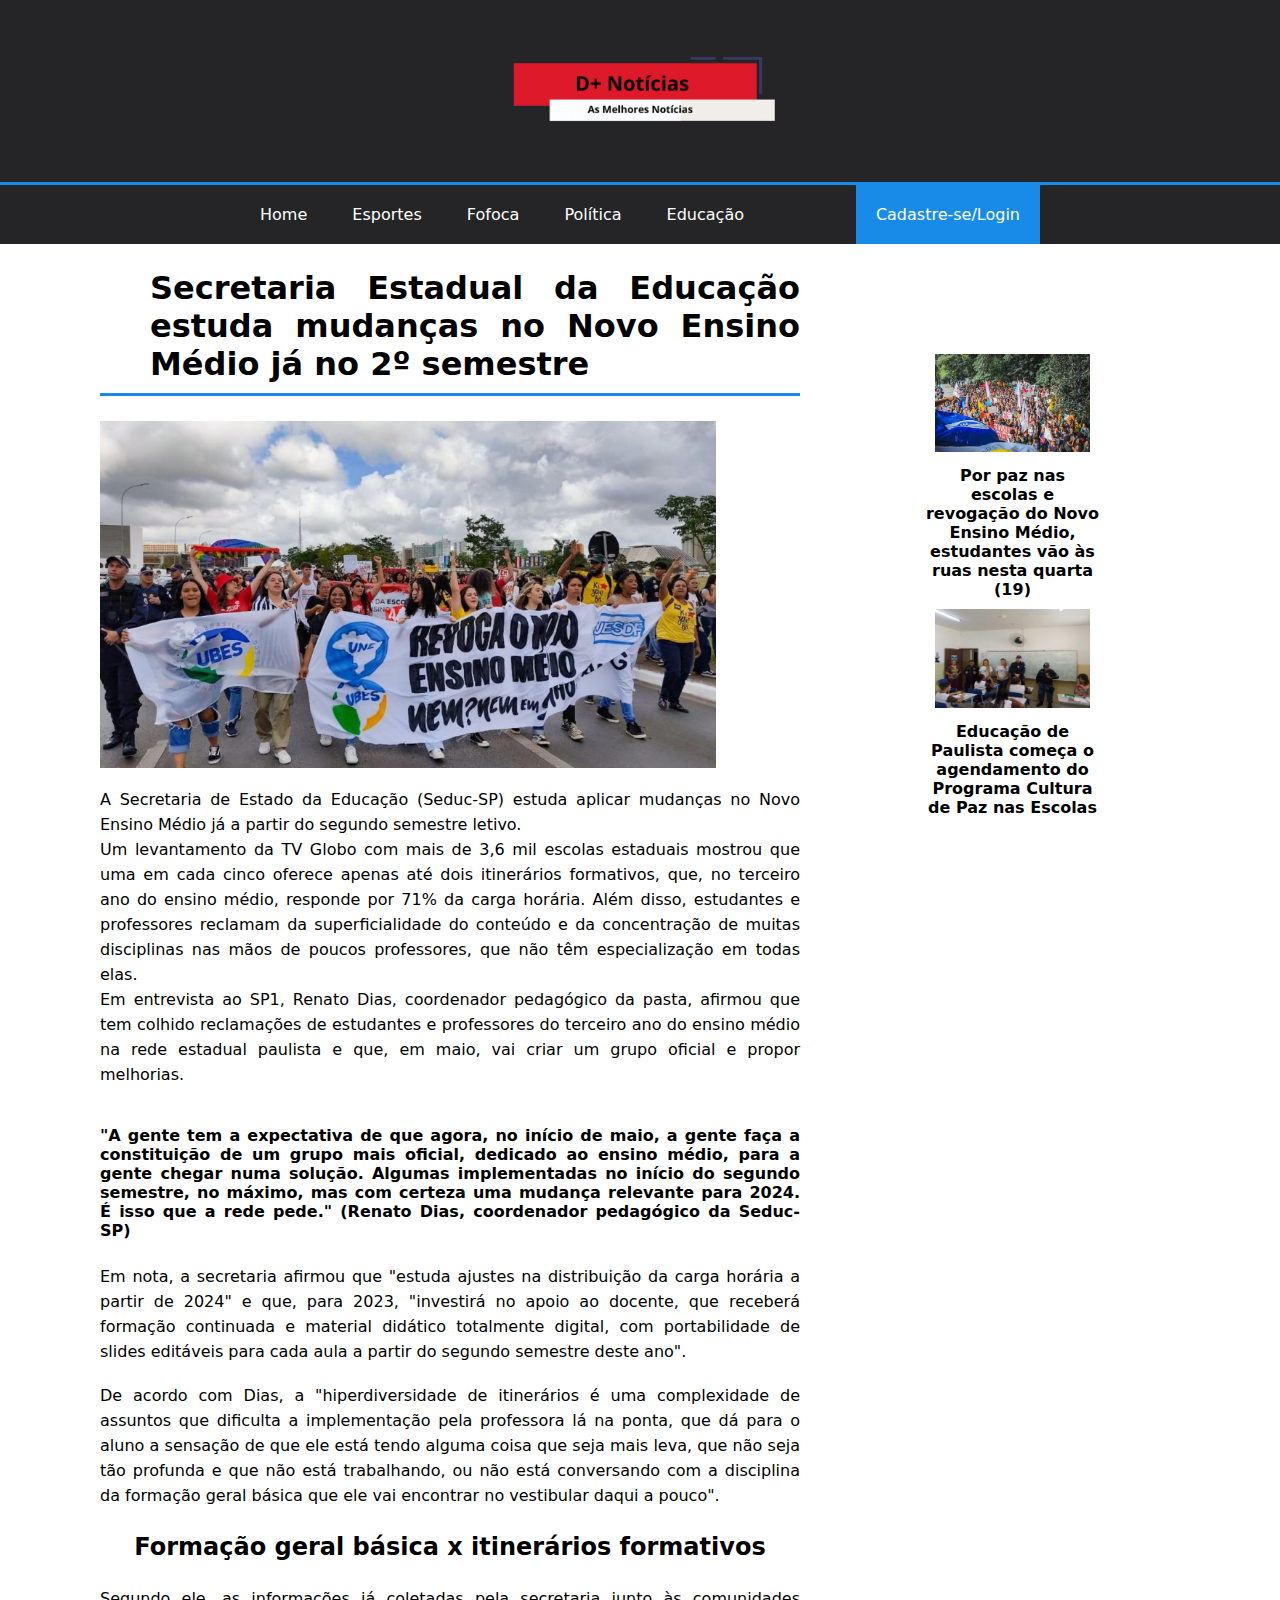
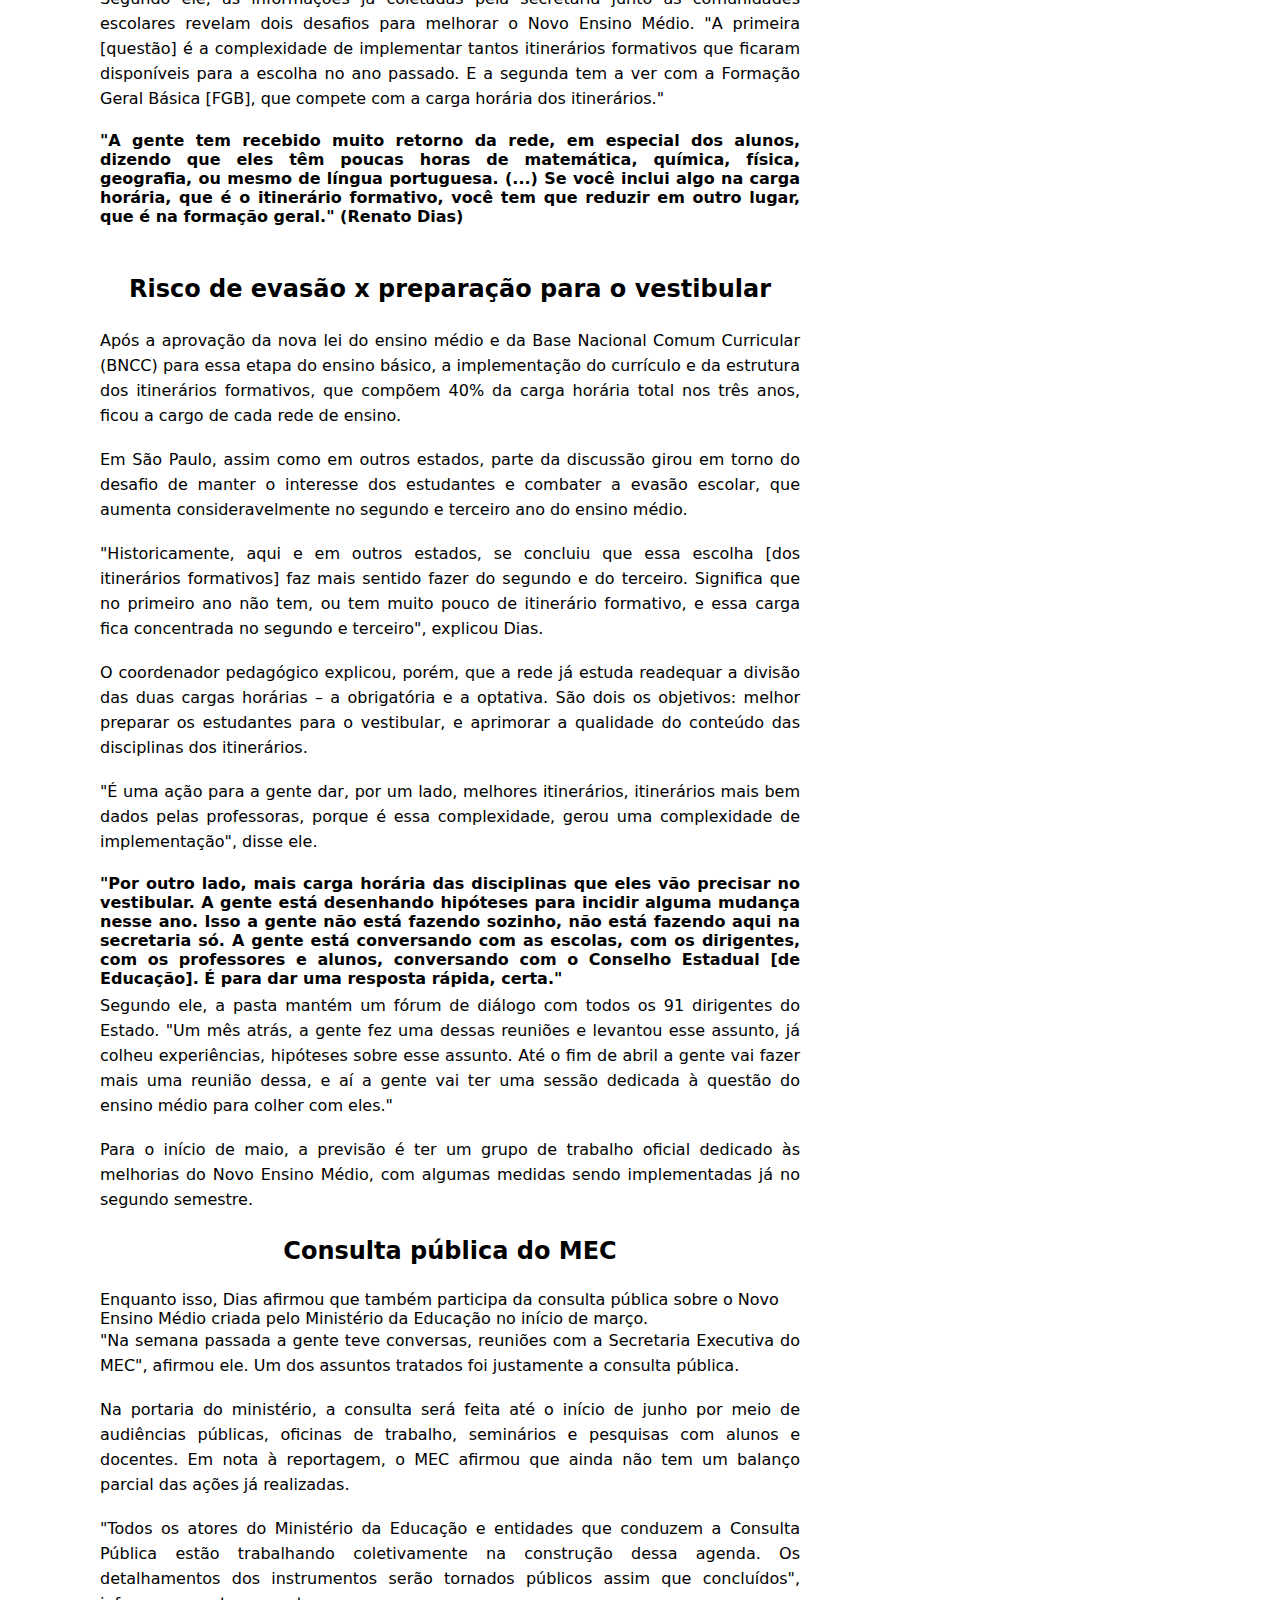
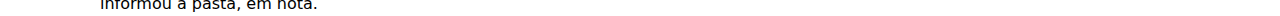
<file: site-completo/JORNALWEB/HTML/educacao.html>
<!DOCTYPE html>
<html lang="pt-br">
<head>
    <meta charset="UTF-8">
    <meta http-equiv="X-UA-Compatible" content="IE=edge">
    <meta name="viewport" content="width=device-width, initial-scale=1.0">
    <title>Secretaria Estadual da Educação estuda mudanças no Novo Ensino Médio já no 2º semestre - D+ notícias</title>
    <link rel="stylesheet" href="../CSS/style.css">
    <link rel="stylesheet" href="../CSS/style2.css">
    <link rel="shortcut icon" href="../IMG/D+ NOTÍCIAS.png" type="image/x-icon">
    
</head>
<body>
    <div class="logo">
        <img src="../IMG/d+.png" alt="" width="300px">
    </div>
    <hr size="5" class="line">
    <main>
        <nav id="menu-h">
                <ul>
                    <li><a href="../../index.html">Home</a></li>
    
                    <li><a href="../../Jornal web/esportes.html">Esportes</a></li>
                
                    <li><a href="../../PEDRO/fofocas.html">Fofoca</a></li>
                
                    <li><a href="../../Noticias/Politica.html">Política</a></li>
                
                    <li><a href="../educacao.html">Educação</a></li>
    
                    <li><a href="../../FORM/form.html">Cadastre-se/Login</a></li>
                </ul>
        </nav>
    <main class="textoPrincipal">
        <article>
            <h1 class="title">Secretaria Estadual da Educação estuda mudanças no Novo Ensino Médio já no 2º semestre</h1>
            <hr size="5">
            <img src="../IMG/protesto-estudantes-brasilia--848x477.jpeg" alt="">
            <br>
            <p>
                A Secretaria de Estado da Educação (Seduc-SP) estuda aplicar mudanças no Novo Ensino Médio já a partir do segundo semestre letivo.
                <br>
                Um levantamento da TV Globo com mais de 3,6 mil escolas estaduais mostrou que uma em cada cinco oferece apenas até dois itinerários formativos, que, no terceiro ano do ensino médio, responde por 71% da carga horária. Além disso, estudantes e professores reclamam da superficialidade do conteúdo e da concentração de muitas disciplinas nas mãos de poucos professores, que não têm especialização em todas elas.
                <br>
                Em entrevista ao SP1, Renato Dias, coordenador pedagógico da pasta, afirmou que tem colhido reclamações de estudantes e professores do terceiro ano do ensino médio na rede estadual paulista e que, em maio, vai criar um grupo oficial e propor melhorias.</p>
                <br>
                <h4>"A gente tem a expectativa de que agora, no início de maio, a gente faça a constituição de um grupo mais oficial, dedicado ao ensino médio, para a gente chegar numa solução. Algumas implementadas no início do segundo semestre, no máximo, mas com certeza uma mudança relevante para 2024. É isso que a rede pede." (Renato Dias, coordenador pedagógico da Seduc-SP)</h4>
                <br>
                <p>Em nota, a secretaria afirmou que "estuda ajustes na distribuição da carga horária a partir de 2024" e que, para 2023, "investirá no apoio ao docente, que receberá formação continuada e material didático totalmente digital, com portabilidade de slides editáveis para cada aula a partir do segundo semestre deste ano".</p>
                <br>
                <p>De acordo com Dias, a "hiperdiversidade de itinerários é uma complexidade de assuntos que dificulta a implementação pela professora lá na ponta, que dá para o aluno a sensação de que ele está tendo alguma coisa que seja mais leva, que não seja tão profunda e que não está trabalhando, ou não está conversando com a disciplina da formação geral básica que ele vai encontrar no vestibular daqui a pouco".</p>
                <h2>Formação geral básica x itinerários formativos</h2>
                <p>Segundo ele, as informações já coletadas pela secretaria junto às comunidades escolares revelam dois desafios para melhorar o Novo Ensino Médio. "A primeira [questão] é a complexidade de implementar tantos itinerários formativos que ficaram disponíveis para a escolha no ano passado. E a segunda tem a ver com a Formação Geral Básica [FGB], que compete com a carga horária dos itinerários."</p>
                <h4>"A gente tem recebido muito retorno da rede, em especial dos alunos, dizendo que eles têm poucas horas de matemática, química, física, geografia, ou mesmo de língua portuguesa. (...) Se você inclui algo na carga horária, que é o itinerário formativo, você tem que reduzir em outro lugar, que é na formação geral." (Renato Dias)</h4>
                <br>
                <h2>Risco de evasão x preparação para o vestibular</h2>
                <p>Após a aprovação da nova lei do ensino médio e da Base Nacional Comum Curricular (BNCC) para essa etapa do ensino básico, a implementação do currículo e da estrutura dos itinerários formativos, que compõem 40% da carga horária total nos três anos, ficou a cargo de cada rede de ensino.</p>
                <br>
                <p>Em São Paulo, assim como em outros estados, parte da discussão girou em torno do desafio de manter o interesse dos estudantes e combater a evasão escolar, que aumenta consideravelmente no segundo e terceiro ano do ensino médio.</p>
                <br>
                <p>"Historicamente, aqui e em outros estados, se concluiu que essa escolha [dos itinerários formativos] faz mais sentido fazer do segundo e do terceiro. Significa que no primeiro ano não tem, ou tem muito pouco de itinerário formativo, e essa carga fica concentrada no segundo e terceiro", explicou Dias.  </p>
                <br>
                <p>O coordenador pedagógico explicou, porém, que a rede já estuda readequar a divisão das duas cargas horárias – a obrigatória e a optativa. São dois os objetivos: melhor preparar os estudantes para o vestibular, e aprimorar a qualidade do conteúdo das disciplinas dos itinerários.</p>
                <br>
                <p>"É uma ação para a gente dar, por um lado, melhores itinerários, itinerários mais bem dados pelas professoras, porque é essa complexidade, gerou uma complexidade de implementação", disse ele.</p>
                <h4>"Por outro lado, mais carga horária das disciplinas que eles vão precisar no vestibular. A gente está desenhando hipóteses para incidir alguma mudança nesse ano. Isso a gente não está fazendo sozinho, não está fazendo aqui na secretaria só. A gente está conversando com as escolas, com os dirigentes, com os professores e alunos, conversando com o Conselho Estadual [de Educação]. É para dar uma resposta rápida, certa."</h4> 
                <p>Segundo ele, a pasta mantém um fórum de diálogo com todos os 91 dirigentes do Estado. "Um mês atrás, a gente fez uma dessas reuniões e levantou esse assunto, já colheu experiências, hipóteses sobre esse assunto. Até o fim de abril a gente vai fazer mais uma reunião dessa, e aí a gente vai ter uma sessão dedicada à questão do ensino médio para colher com eles."</p>
                <br>
                <p>Para o início de maio, a previsão é ter um grupo de trabalho oficial dedicado às melhorias do Novo Ensino Médio, com algumas medidas sendo implementadas já no segundo semestre.</p>
                <h2>Consulta pública do MEC</h2>
                Enquanto isso, Dias afirmou que também participa da consulta pública sobre o Novo Ensino Médio criada pelo Ministério da Educação no início de março.
                <br>
                <p>"Na semana passada a gente teve conversas, reuniões com a Secretaria Executiva do MEC", afirmou ele. Um dos assuntos tratados foi justamente a consulta pública.</p>
                <br>
                <p>Na portaria do ministério, a consulta será feita até o início de junho por meio de audiências públicas, oficinas de trabalho, seminários e pesquisas com alunos e docentes. Em nota à reportagem, o MEC afirmou que ainda não tem um balanço parcial das ações já realizadas.</p>
                <br>
                <p>"Todos os atores do Ministério da Educação e entidades que conduzem a Consulta Pública estão trabalhando coletivamente na construção dessa agenda. Os detalhamentos dos instrumentos serão tornados públicos assim que concluídos", informou a pasta, em nota.</p>
            </p>

        </article>
    
        <aside>
            <section>
                <a href=""><img src="../IMG/image_processing20230403-1314-fyctqp.jpeg" alt=""><h4>Por paz nas escolas e revogação do Novo Ensino Médio, estudantes vão às ruas nesta quarta (19)</h4></a>
            </section>
            <section>
                <a href=""><img src="../IMG/20230418194411126521e.jpg" alt=""><h4>Educação de Paulista começa o agendamento do Programa Cultura de Paz nas Escolas</h4></a>
            </section>
        </aside>
    </main>
    </main>
    </body>
    </html>
</file>
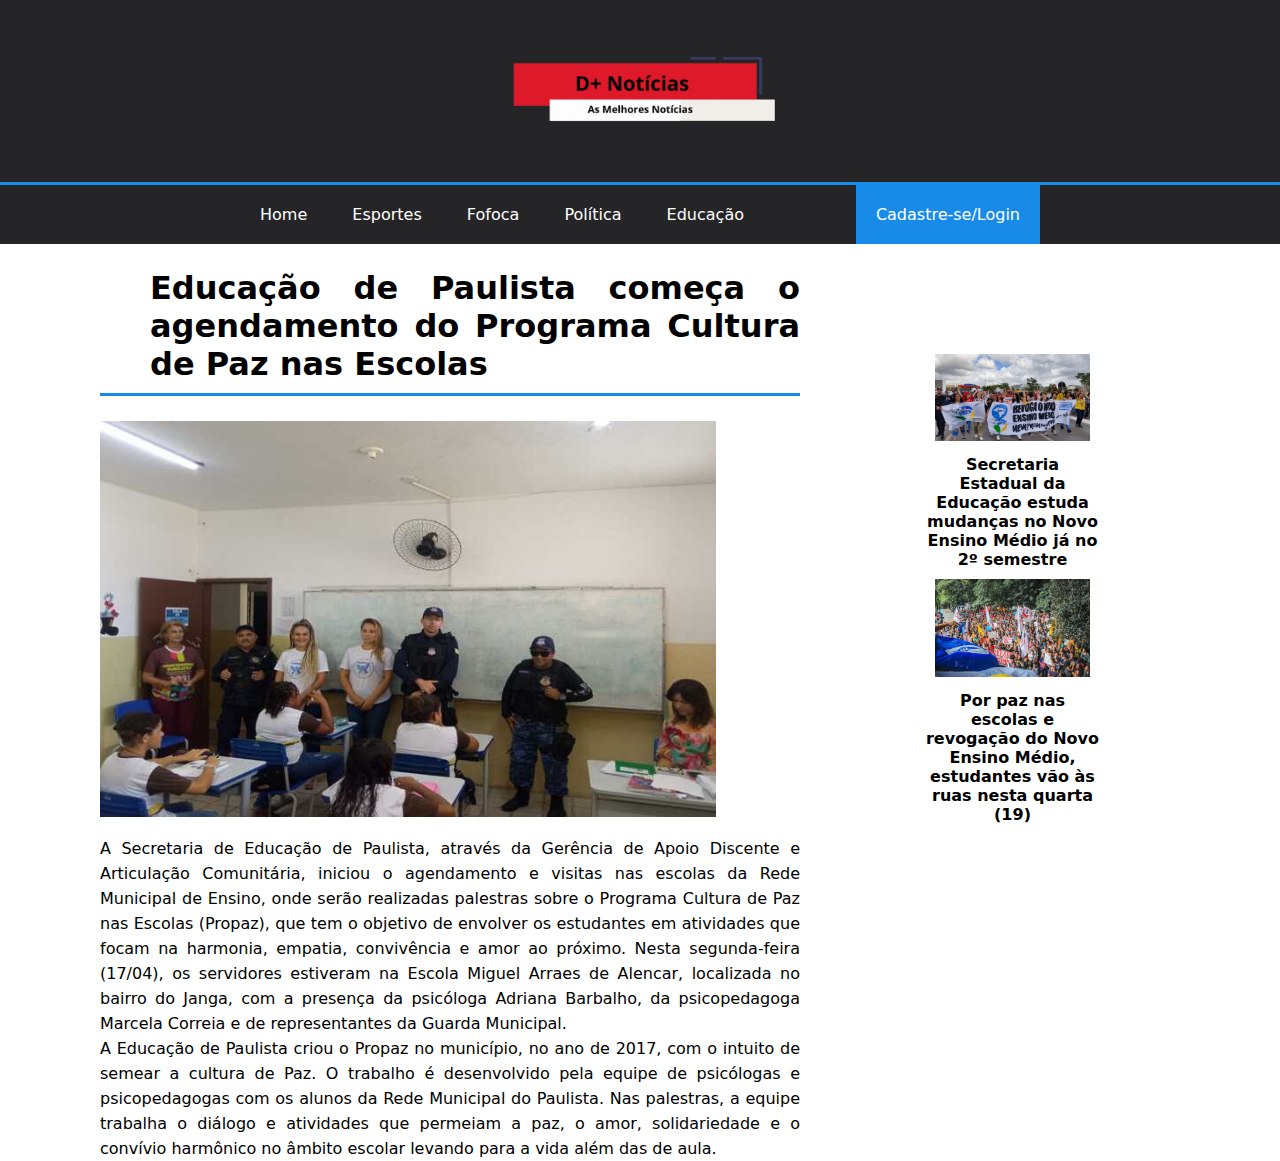
<file: site-completo/JORNALWEB/HTML/paz.html>
<!DOCTYPE html>
<html lang="pt-br">
<head>
    <meta charset="UTF-8">
    <meta http-equiv="X-UA-Compatible" content="IE=edge">
    <meta name="viewport" content="width=device-width, initial-scale=1.0">
    <title>Educação de Paulista começa o agendamento do Programa Cultura de Paz nas Escolas - D+ Notícias</title>
    <link rel="stylesheet" href="../CSS/style.css">
    <link rel="stylesheet" href="../CSS/style2.css">
    <link rel="shortcut icon" href="../IMG/D+ NOTÍCIAS.png" type="image/x-icon">
</head>
<body>
    <div class="logo">
        <img src="../IMG/d+.png" alt="" width="300px">
    </div>
    <hr size="5" class="line">
    <main>
        <nav id="menu-h">
                <ul>
                    <li><a href="../../index.html">Home</a></li>
    
                    <li><a href="../../Jornal web/esportes.html">Esportes</a></li>
                
                    <li><a href="../../PEDRO/fofocas.html">Fofoca</a></li>
                
                    <li><a href="../../Noticias/Politica.html">Política</a></li>
                
                    <li><a href="../educacao.html">Educação</a></li>
    
                    <li><a href="../../FORM/form.html">Cadastre-se/Login</a></li>
                </ul>
        </nav>
    <main class="textoPrincipal">
        <article>
            <h1 class="title">Educação de Paulista começa o agendamento do Programa Cultura de Paz nas Escolas</h1>
            <hr size="5">
            <img src="../IMG/20230418194411126521e.jpg" alt="">
            <p>A Secretaria de Educação de Paulista, através da Gerência de Apoio Discente e Articulação Comunitária, iniciou  o agendamento e visitas nas escolas da Rede Municipal de Ensino, onde serão realizadas palestras sobre o Programa Cultura de Paz nas Escolas (Propaz), que tem o objetivo de envolver os estudantes em atividades que focam na harmonia, empatia, convivência e amor ao próximo. Nesta segunda-feira (17/04), os servidores estiveram na Escola Miguel Arraes de Alencar, localizada no bairro do Janga, com a presença da psicóloga Adriana Barbalho, da psicopedagoga Marcela Correia e de representantes da Guarda Municipal.
                <br>
                A Educação de Paulista criou o Propaz no município, no ano de 2017, com o intuito de semear a cultura de Paz. O trabalho é desenvolvido pela equipe de psicólogas e psicopedagogas com os alunos da Rede Municipal do Paulista. Nas palestras, a equipe trabalha  o diálogo e  atividades que permeiam a paz, o amor, solidariedade e o convívio harmônico no âmbito escolar levando para a vida além das de aula.</p>
        </article>
        <aside>
            <section>
                <a href="educacao.html"><img src="../IMG/protesto-estudantes-brasilia--848x477.jpeg" alt=""><h4>Secretaria Estadual da Educação estuda mudanças no Novo Ensino Médio já no 2º semestre</h4></a>
            </section>
            <section>
                <a href="dia19.html"><img src="../IMG/image_processing20230403-1314-fyctqp.jpeg" alt=""><h4>Por paz nas escolas e revogação do Novo Ensino Médio, estudantes vão às ruas nesta quarta (19)</h4></a>
            </section>
            
        </aside>
</body>
</html>
</file>
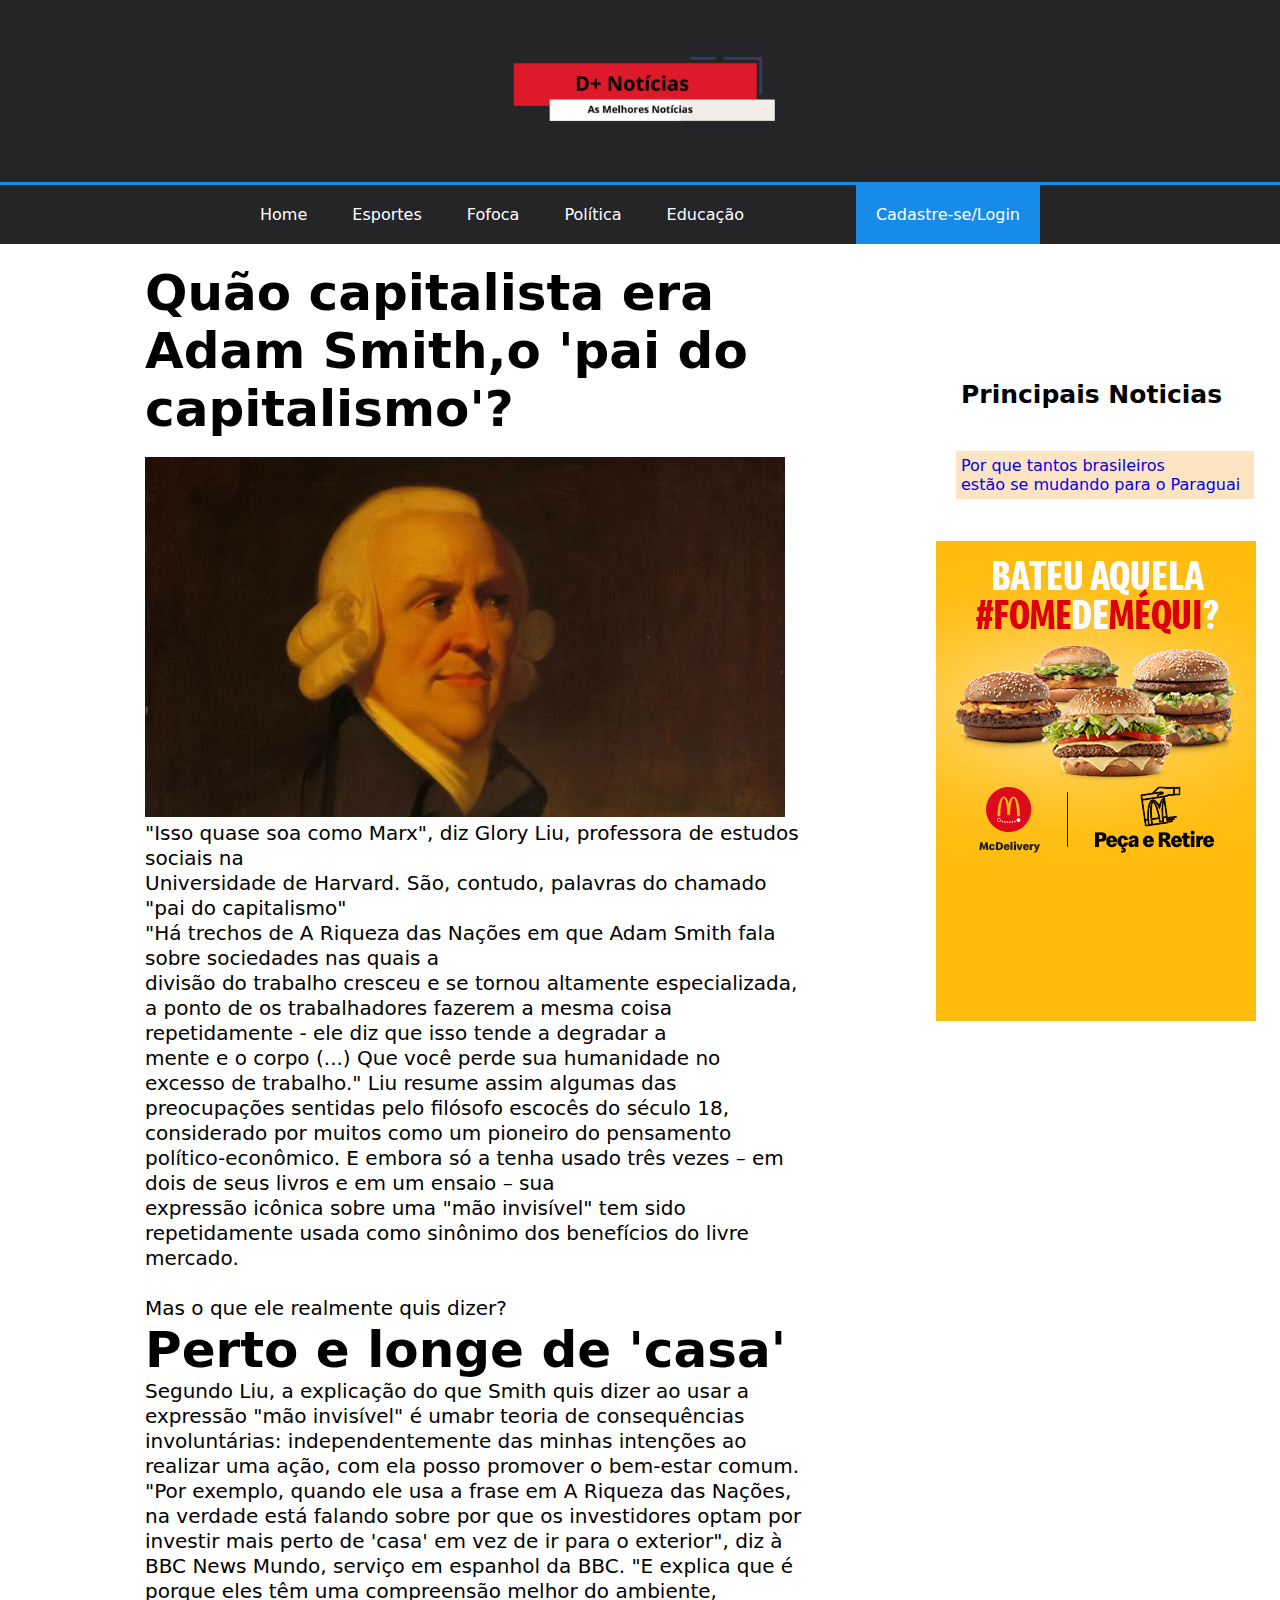
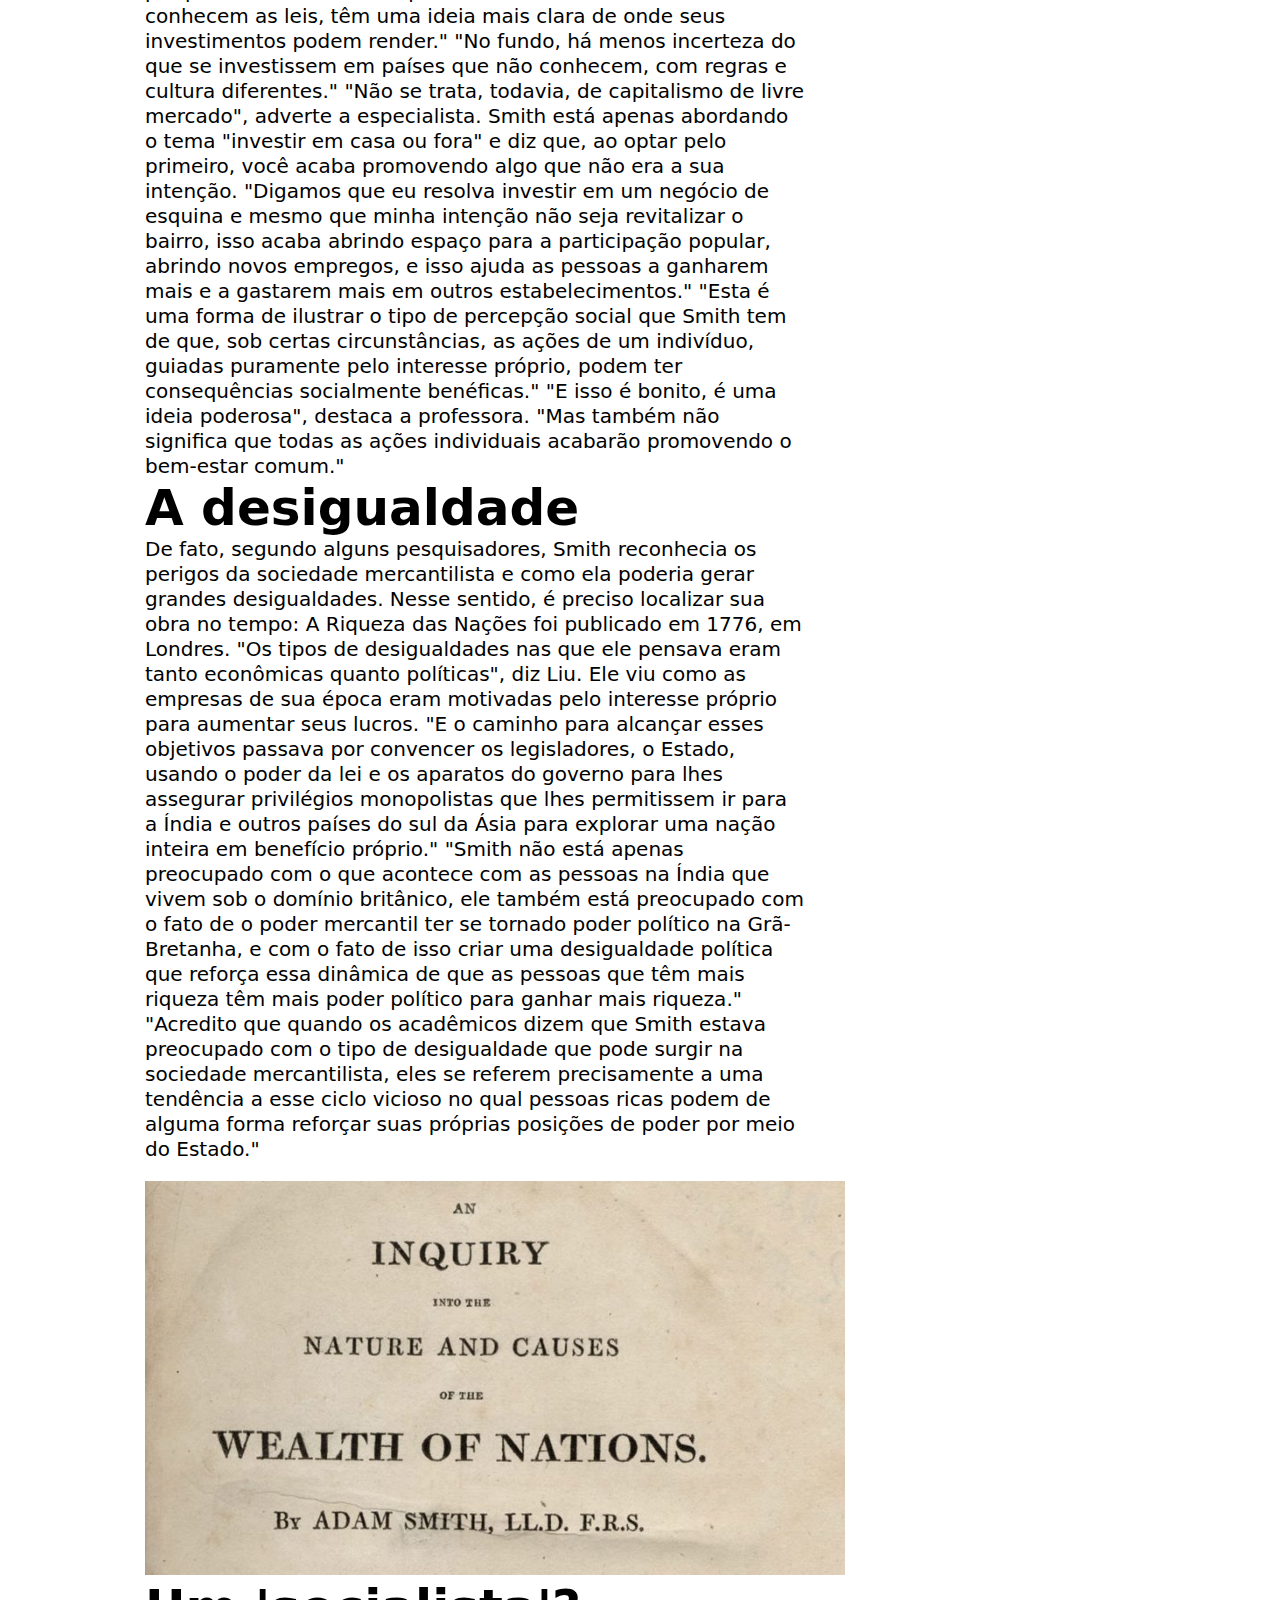
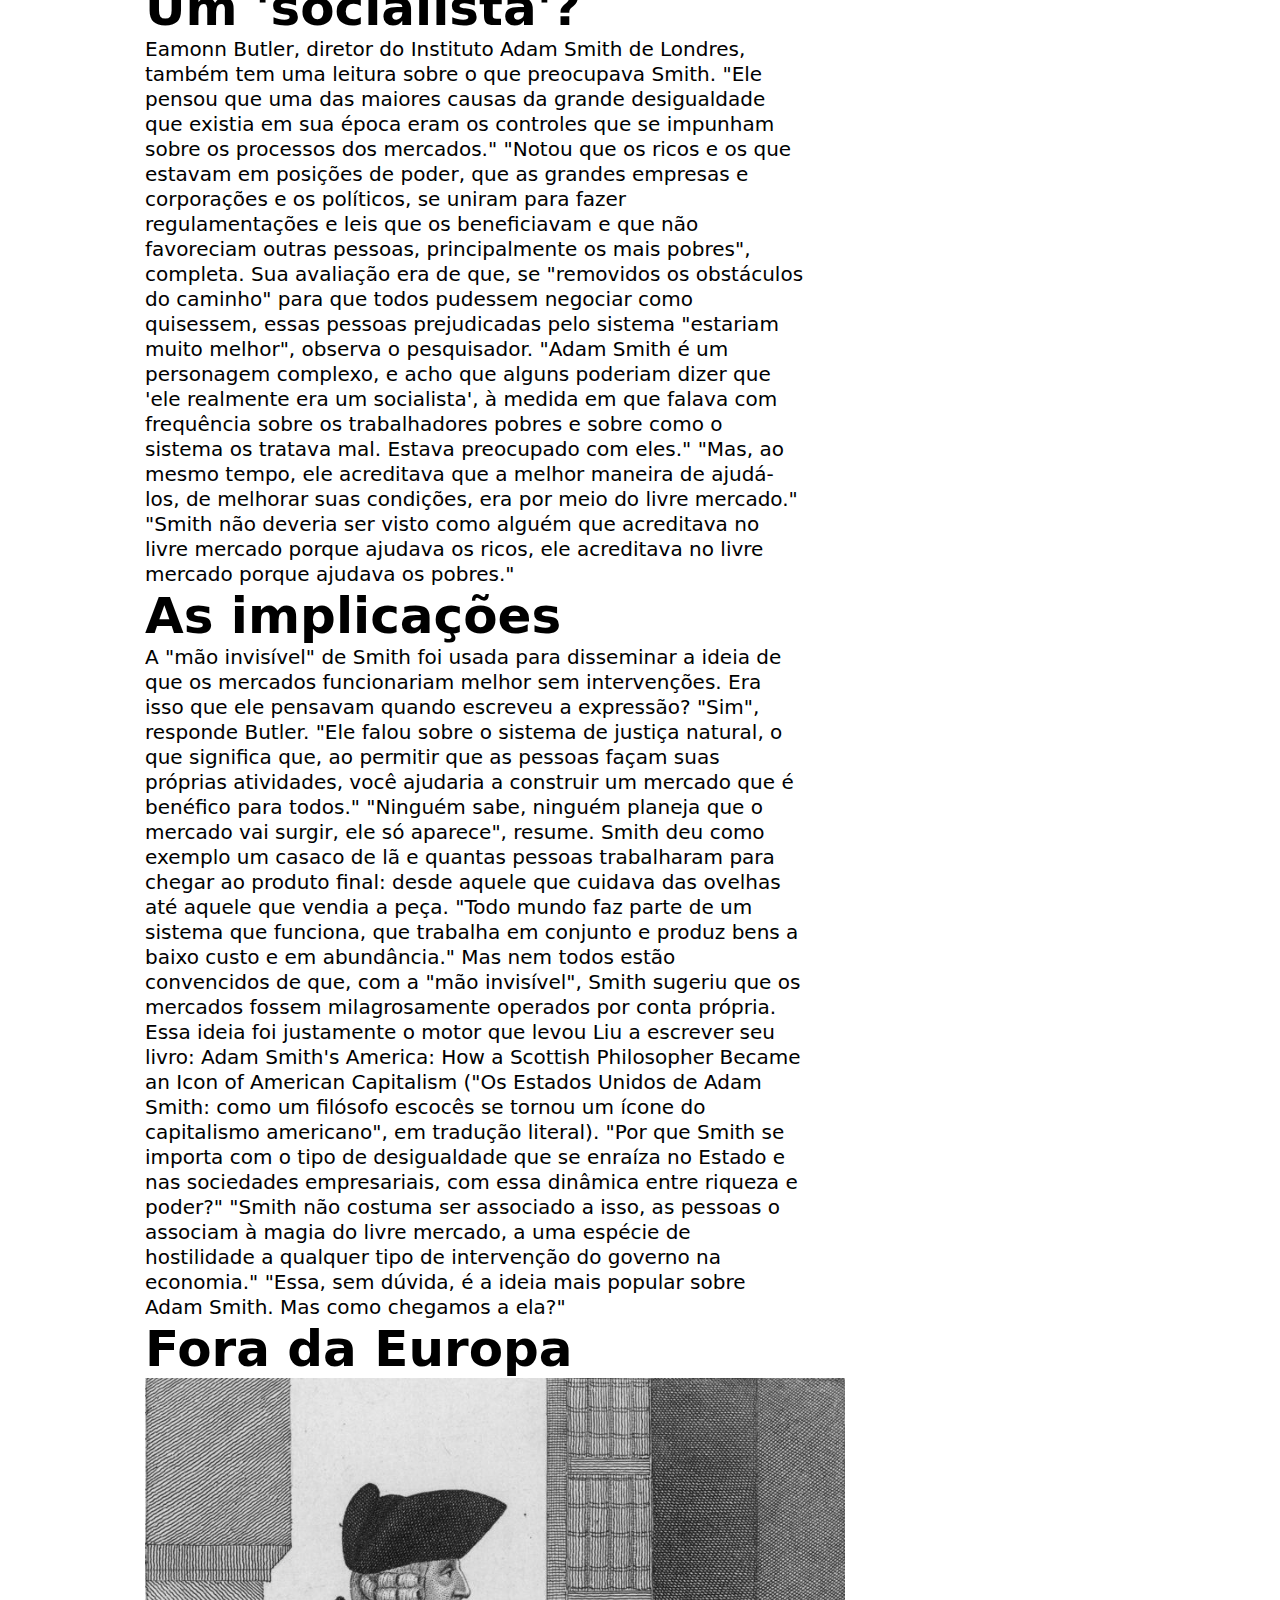
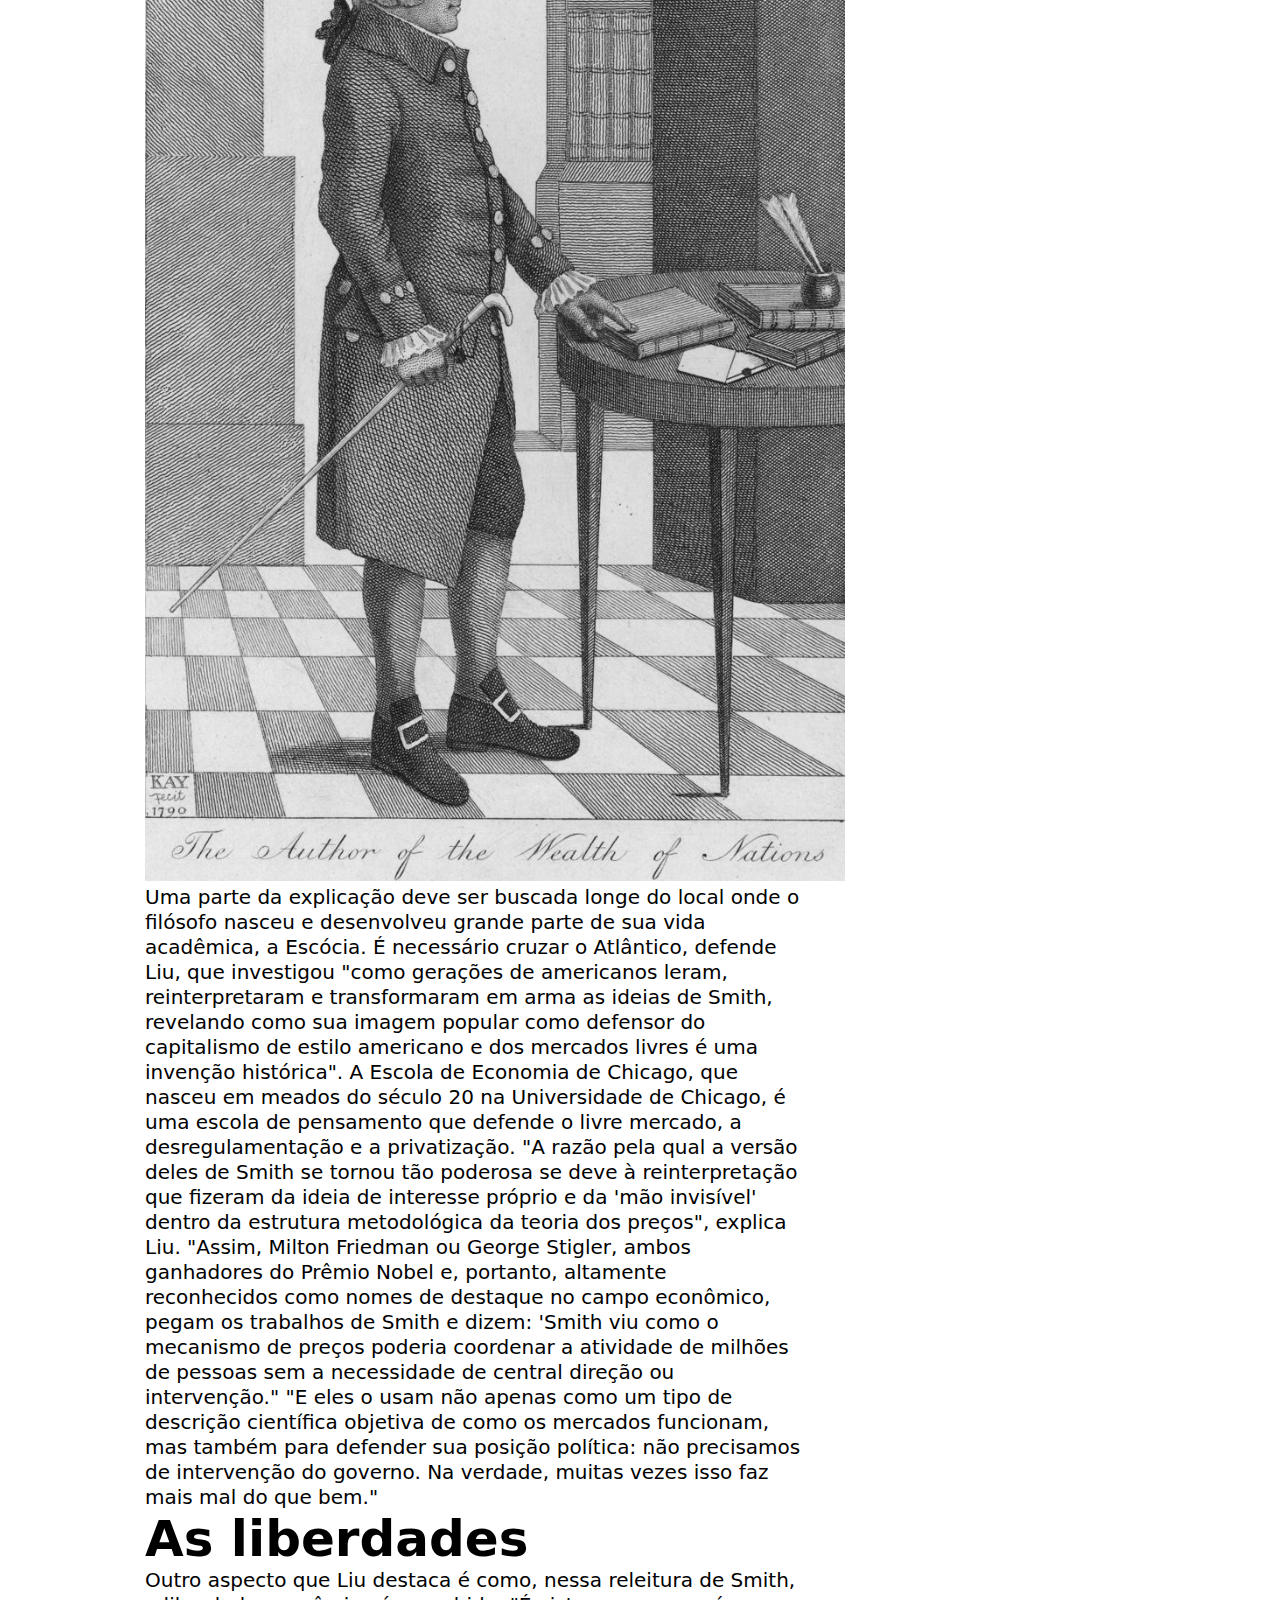
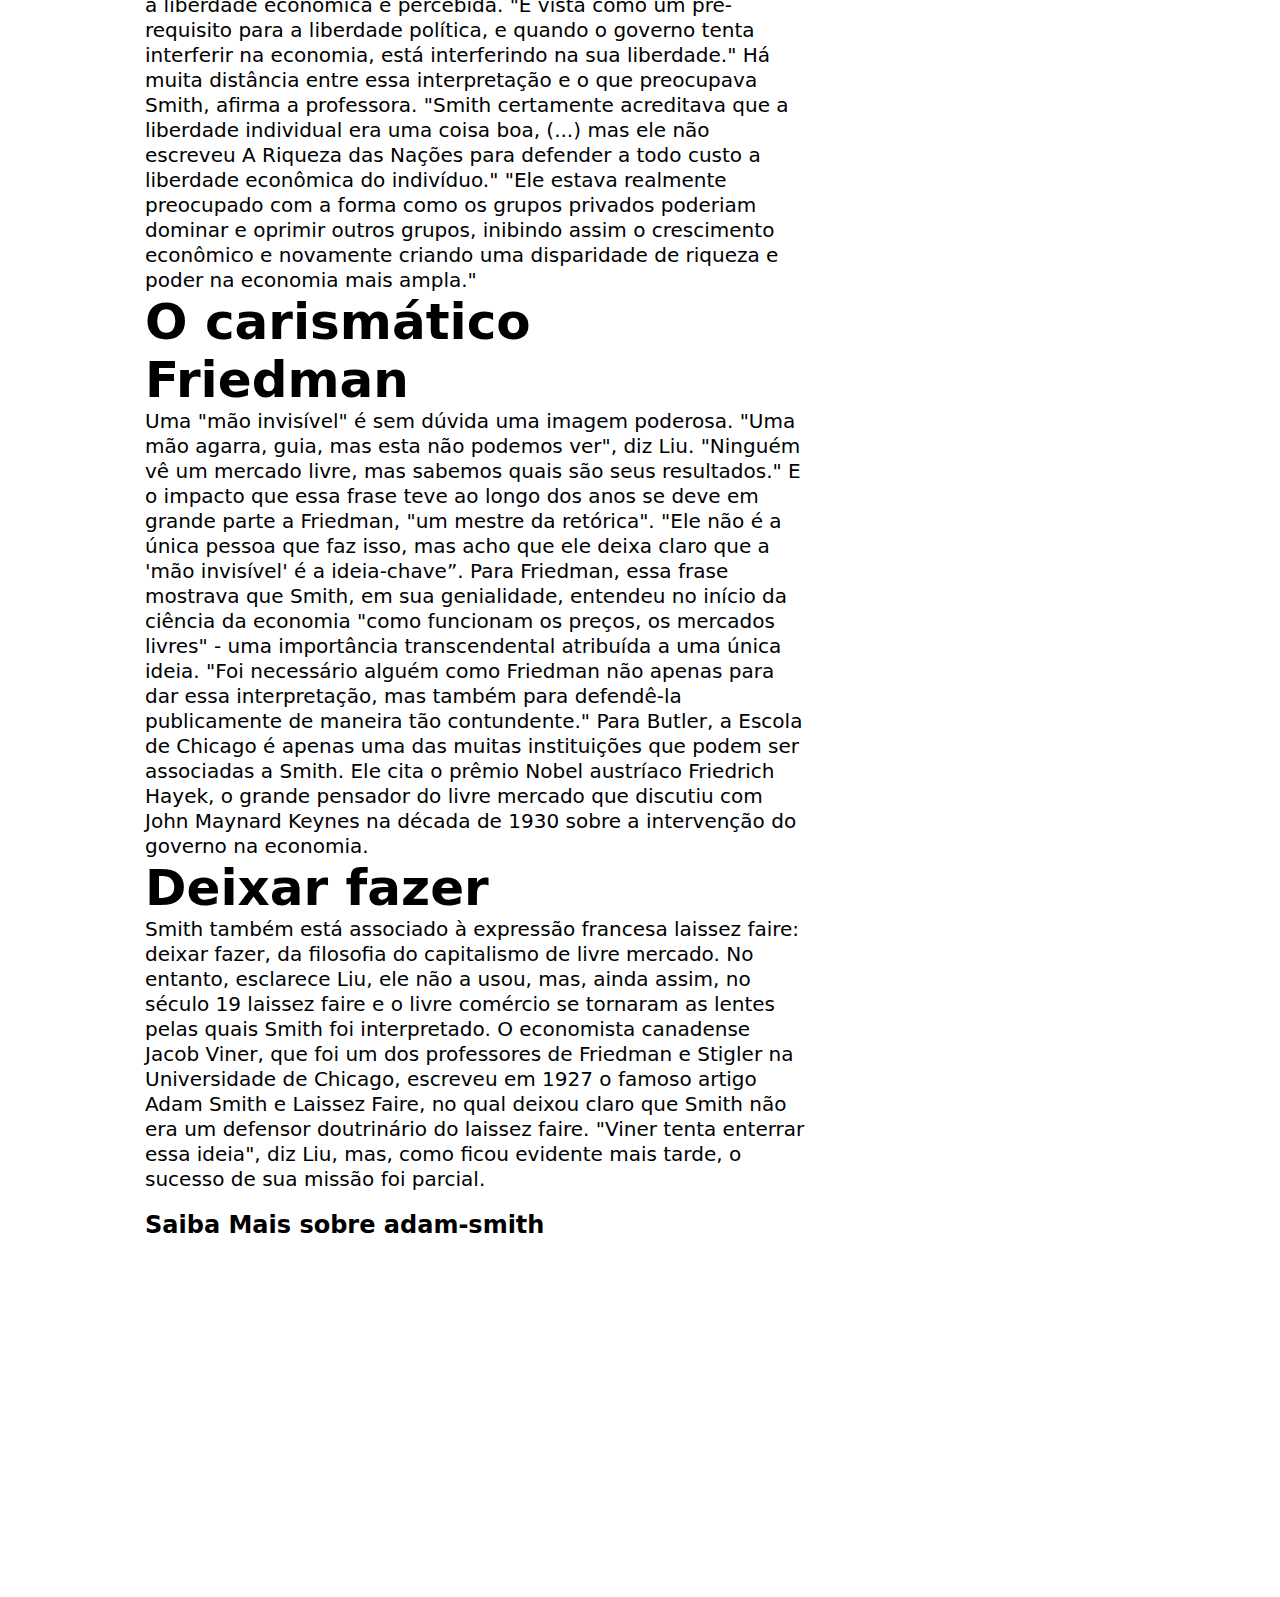
<file: site-completo/Noticias/HTML/Adam.html>
<!DOCTYPE html>
<html lang="en">
<head>
    <meta charset="UTF-8">
    <meta http-equiv="X-UA-Compatible" content="IE=edge">
    <meta name="viewport" content="width=device-width, initial-scale=1.0">
    <title>Adam Smith</title>
    <link rel="stylesheet" href="../CSS/Adam.css">
    <link rel="stylesheet" href="../../JORNALWEB/CSS/style.css">
    <link rel="shortcut icon" href="../../JORNALWEB/IMG/D+ NOTÍCIAS.png" type="image/x-icon">
</head>
<body>
    <main>
        <div class="logo">
            <img src="../../JORNALWEB/IMG/d+.png" alt="" width="300px">
        </div>
        <hr size="5">
        <nav id="menu-h">
            <ul>
                <li><a href="../../index.html">Home</a></li>

                <li><a href="../../Jornal web/esportes.html">Esportes</a></li>
            
                <li><a href="../../PEDRO/fofocas.html">Fofoca</a></li>
            
                <li><a href="../../Noticias/Politica.html">Política</a></li>
            
                <li><a href="../../JORNALWEB/educacao.html">Educação</a></li>

                <li><a href="../../FORM/form.html">Cadastre-se/Login</a></li>
            </ul>
        </nav>
        <article>
            <section class="titulo">
                <h1>Quão capitalista era Adam Smith,o 'pai do capitalismo'?</h1>
                <br>
                <img src="../Image/79f1bea0-da48-11ed-8df1-d74cbf1089d7.jpg" >
                <br>
                <p>"Isso quase soa como Marx", diz Glory Liu, professora de estudos sociais na <br>   Universidade     de  Harvard. São, contudo, palavras do chamado "pai do capitalismo"<br>
                    "Há trechos de A Riqueza das Nações em que Adam Smith fala sobre sociedades nas quais a <br> divisão do trabalho cresceu e se tornou altamente especializada, a ponto de os trabalhadores fazerem a mesma coisa repetidamente - ele diz que isso tende a degradar a <br>mente e o corpo (...) Que você perde sua humanidade no excesso de trabalho."
                    Liu resume assim algumas das preocupações sentidas pelo filósofo escocês do século 18, <br>considerado por muitos como um pioneiro do pensamento político-econômico.
                    E embora só a tenha usado três vezes – em dois de seus livros e em um ensaio – sua <br>expressão icônica sobre uma "mão invisível" tem sido repetidamente usada como sinônimo dos benefícios do livre mercado.
                    <br>
                    <br>
                    Mas o que ele realmente quis dizer?</p>
            </section>
            <section>
                <h1>Perto e longe de 'casa'</h1>
                <p>Segundo Liu, a explicação do que Smith quis dizer ao usar a expressão "mão invisível" é umabr teoria de consequências involuntárias: independentemente das minhas intenções ao realizar uma ação, com ela posso promover o bem-estar comum.

                    "Por exemplo, quando ele usa a frase em A Riqueza das Nações, na verdade está falando sobre por que os investidores optam por investir mais perto de 'casa' em vez de ir para o exterior", diz à BBC News Mundo, serviço em espanhol da BBC.
                    
                    "E explica que é porque eles têm uma compreensão melhor do ambiente, conhecem as leis, têm uma ideia mais clara de onde seus investimentos podem render."
                    
                    "No fundo, há menos incerteza do que se investissem em países que não conhecem, com regras e cultura diferentes."
                    
                    "Não se trata, todavia, de capitalismo de livre mercado", adverte a especialista.
                    
                    Smith está apenas abordando o tema "investir em casa ou fora" e diz que, ao optar pelo primeiro, você acaba promovendo algo que não era a sua intenção.
                    
                    "Digamos que eu resolva investir em um negócio de esquina e mesmo que minha intenção não seja revitalizar o bairro, isso acaba abrindo espaço para a participação popular, abrindo novos empregos, e isso ajuda as pessoas a ganharem mais e a gastarem mais em outros estabelecimentos."
                    
                    "Esta é uma forma de ilustrar o tipo de percepção social que Smith tem de que, sob certas circunstâncias, as ações de um indivíduo, guiadas puramente pelo interesse próprio, podem ter consequências socialmente benéficas."
                    
                    "E isso é bonito, é uma ideia poderosa", destaca a professora. "Mas também não significa que todas as ações individuais acabarão promovendo o bem-estar comum."</p>
            </section>
            <section>
                <h1>A desigualdade</h1>
                <p>De fato, segundo alguns pesquisadores, Smith reconhecia os perigos da sociedade mercantilista e como ela poderia gerar grandes desigualdades.

                    Nesse sentido, é preciso localizar sua obra no tempo: A Riqueza das Nações foi publicado em 1776, em Londres.
                    
                    "Os tipos de desigualdades nas que ele pensava eram tanto econômicas quanto políticas", diz Liu.
                    
                    Ele viu como as empresas de sua época eram motivadas pelo interesse próprio para aumentar seus lucros.
                    
                    "E o caminho para alcançar esses objetivos passava por convencer os legisladores, o Estado, usando o poder da lei e os aparatos do governo para lhes assegurar privilégios monopolistas que lhes permitissem ir para a Índia e outros países do sul da Ásia para explorar uma nação inteira em benefício próprio."
                    
                    "Smith não está apenas preocupado com o que acontece com as pessoas na Índia que vivem sob o domínio britânico, ele também está preocupado com o fato de o poder mercantil ter se tornado poder político na Grã-Bretanha, e com o fato de isso criar uma desigualdade política que reforça essa dinâmica de que as pessoas que têm mais riqueza têm mais poder político para ganhar mais riqueza."
                    
                    "Acredito que quando os acadêmicos dizem que Smith estava preocupado com o tipo de desigualdade que pode surgir na sociedade mercantilista, eles se referem precisamente a uma tendência a esse ciclo vicioso no qual pessoas ricas podem de alguma forma reforçar suas próprias posições de poder por meio do Estado."</p>
                    <br>
                    <img src="../Image/wealth of nations.jpg" alt="">
            </section>
            <section>
                <h1>Um 'socialista'?</h1>
                <p>Eamonn Butler, diretor do Instituto Adam Smith de Londres, também tem uma leitura sobre o que preocupava Smith.

                    "Ele pensou que uma das maiores causas da grande desigualdade que existia em sua época eram os controles que se impunham sobre os processos dos mercados."
                    
                    "Notou que os ricos e os que estavam em posições de poder, que as grandes empresas e corporações e os políticos, se uniram para fazer regulamentações e leis que os beneficiavam e que não favoreciam outras pessoas, principalmente os mais pobres", completa.
                    
                    Sua avaliação era de que, se "removidos os obstáculos do caminho" para que todos pudessem negociar como quisessem, essas pessoas prejudicadas pelo sistema "estariam muito melhor", observa o pesquisador.
                    
                    "Adam Smith é um personagem complexo, e acho que alguns poderiam dizer que 'ele realmente era um socialista', à medida em que falava com frequência sobre os trabalhadores pobres e sobre como o sistema os tratava mal. Estava preocupado com eles."
                    
                    "Mas, ao mesmo tempo, ele acreditava que a melhor maneira de ajudá-los, de melhorar suas condições, era por meio do livre mercado."
                    
                    "Smith não deveria ser visto como alguém que acreditava no livre mercado porque ajudava os ricos, ele acreditava no livre mercado porque ajudava os pobres."</p>
            </section>
            <section>
                <h1>As implicações</h1>
                <p>A "mão invisível" de Smith foi usada para disseminar a ideia de que os mercados funcionariam melhor sem intervenções.

                    Era isso que ele pensavam quando escreveu a expressão?
                    
                    "Sim", responde Butler. "Ele falou sobre o sistema de justiça natural, o que significa que, ao permitir que as pessoas façam suas próprias atividades, você ajudaria a construir um mercado que é benéfico para todos."
                    
                    "Ninguém sabe, ninguém planeja que o mercado vai surgir, ele só aparece", resume.
                    
                    Smith deu como exemplo um casaco de lã e quantas pessoas trabalharam para chegar ao produto final: desde aquele que cuidava das ovelhas até aquele que vendia a peça.
                    
                    "Todo mundo faz parte de um sistema que funciona, que trabalha em conjunto e produz bens a baixo custo e em abundância."
                    
                    Mas nem todos estão convencidos de que, com a "mão invisível", Smith sugeriu que os mercados fossem milagrosamente operados por conta própria.
                    
                    Essa ideia foi justamente o motor que levou Liu a escrever seu livro: Adam Smith's America: How a Scottish Philosopher Became an Icon of American Capitalism ("Os Estados Unidos de Adam Smith: como um filósofo escocês se tornou um ícone do capitalismo americano", em tradução literal).
                    
                    "Por que Smith se importa com o tipo de desigualdade que se enraíza no Estado e nas sociedades empresariais, com essa dinâmica entre riqueza e poder?"
                    
                    "Smith não costuma ser associado a isso, as pessoas o associam à magia do livre mercado, a uma espécie de hostilidade a qualquer tipo de intervenção do governo na economia."
                    
                    "Essa, sem dúvida, é a ideia mais popular sobre Adam Smith. Mas como chegamos a ela?"</p>
            </section>
            <section>
                <h1>Fora da Europa</h1>
                <img src="../Image/adam].jpg" alt="">
                <p>Uma parte da explicação deve ser buscada longe do local onde o filósofo nasceu e desenvolveu grande parte de sua vida acadêmica, a Escócia.

                    É necessário cruzar o Atlântico, defende Liu, que investigou "como gerações de americanos leram, reinterpretaram e transformaram em arma as ideias de Smith, revelando como sua imagem popular como defensor do capitalismo de estilo americano e dos mercados livres é uma invenção histórica".
                    
                    A Escola de Economia de Chicago, que nasceu em meados do século 20 na Universidade de Chicago, é uma escola de pensamento que defende o livre mercado, a desregulamentação e a privatização.
                    
                    "A razão pela qual a versão deles de Smith se tornou tão poderosa se deve à reinterpretação que fizeram da ideia de interesse próprio e da 'mão invisível' dentro da estrutura metodológica da teoria dos preços", explica Liu.
                    
                    "Assim, Milton Friedman ou George Stigler, ambos ganhadores do Prêmio Nobel e, portanto, altamente reconhecidos como nomes de destaque no campo econômico, pegam os trabalhos de Smith e dizem: 'Smith viu como o mecanismo de preços poderia coordenar a atividade de milhões de pessoas sem a necessidade de central direção ou intervenção."
                    
                    "E eles o usam não apenas como um tipo de descrição científica objetiva de como os mercados funcionam, mas também para defender sua posição política: não precisamos de intervenção do governo. Na verdade, muitas vezes isso faz mais mal do que bem."</p>
            </section>
            <section>
                <h1>As liberdades</h1>
                <p>Outro aspecto que Liu destaca é como, nessa releitura de Smith, a liberdade econômica é percebida.

                    "É vista como um pré-requisito para a liberdade política, e quando o governo tenta interferir na economia, está interferindo na sua liberdade."
                    
                    Há muita distância entre essa interpretação e o que preocupava Smith, afirma a professora.
                    
                    "Smith certamente acreditava que a liberdade individual era uma coisa boa, (...) mas ele não escreveu A Riqueza das Nações para defender a todo custo a liberdade econômica do indivíduo."
                    
                    "Ele estava realmente preocupado com a forma como os grupos privados poderiam dominar e oprimir outros grupos, inibindo assim o crescimento econômico e novamente criando uma disparidade de riqueza e poder na economia mais ampla."</p>
            </section>
            <section>
                <h1>O carismático Friedman</h1>
                <p>Uma "mão invisível" é sem dúvida uma imagem poderosa.

                    "Uma mão agarra, guia, mas esta não podemos ver", diz Liu. "Ninguém vê um mercado livre, mas sabemos quais são seus resultados."
                    
                    E o impacto que essa frase teve ao longo dos anos se deve em grande parte a Friedman, "um mestre da retórica".
                    
                    "Ele não é a única pessoa que faz isso, mas acho que ele deixa claro que a 'mão invisível' é a ideia-chave”.
                    
                    Para Friedman, essa frase mostrava que Smith, em sua genialidade, entendeu no início da ciência da economia "como funcionam os preços, os mercados livres" - uma importância transcendental atribuída a uma única ideia.
                    
                    "Foi necessário alguém como Friedman não apenas para dar essa interpretação, mas também para defendê-la publicamente de maneira tão contundente."
                    
                    Para Butler, a Escola de Chicago é apenas uma das muitas instituições que podem ser associadas a Smith.
                    
                    Ele cita o prêmio Nobel austríaco Friedrich Hayek, o grande pensador do livre mercado que discutiu com John Maynard Keynes na década de 1930 sobre a intervenção do governo na economia.</p>
            </section>
            <section>
                <h1>Deixar fazer</h1>
                <p>Smith também está associado à expressão francesa laissez faire: deixar fazer, da filosofia do capitalismo de livre mercado.

                    No entanto, esclarece Liu, ele não a usou, mas, ainda assim, no século 19 laissez faire e o livre comércio se tornaram as lentes pelas quais Smith foi interpretado.
                    
                    O economista canadense Jacob Viner, que foi um dos professores de Friedman e Stigler na Universidade de Chicago, escreveu em 1927 o famoso artigo Adam Smith e Laissez Faire, no qual deixou claro que Smith não era um defensor doutrinário do laissez faire.
                    
                    "Viner tenta enterrar essa ideia", diz Liu, mas, como ficou evidente mais tarde, o sucesso de sua missão foi parcial.</p>
            </section>
            <br>
            <section>
                <h2>Saiba Mais sobre adam-smith</h2>
                <br>
                <iframe width="560" height="315" src="https://www.youtube.com/embed/TEPsZyyS6ng" title="YouTube video player" frameborder="0" allow="accelerometer; autoplay; clipboard-write; encrypted-media; gyroscope; picture-in-picture; web-share" allowfullscreen></iframe>
            </section>
        </article>
        <aside class="principalAside">
            <h1 class="tituloPrincipal">Principais Noticias</h1>
        </aside>
        <aside class="paraguai">
            <a href="paraguai.html">Por que tantos brasileiros <br> estão se mudando para o Paraguai</a>
        </aside>
        <aside class="anuncio">
            <img src="../Image/592_3_1_banner_home_320x480_2662390fac.png">
        </aside>
    </main>
</body>
</html>
</file>
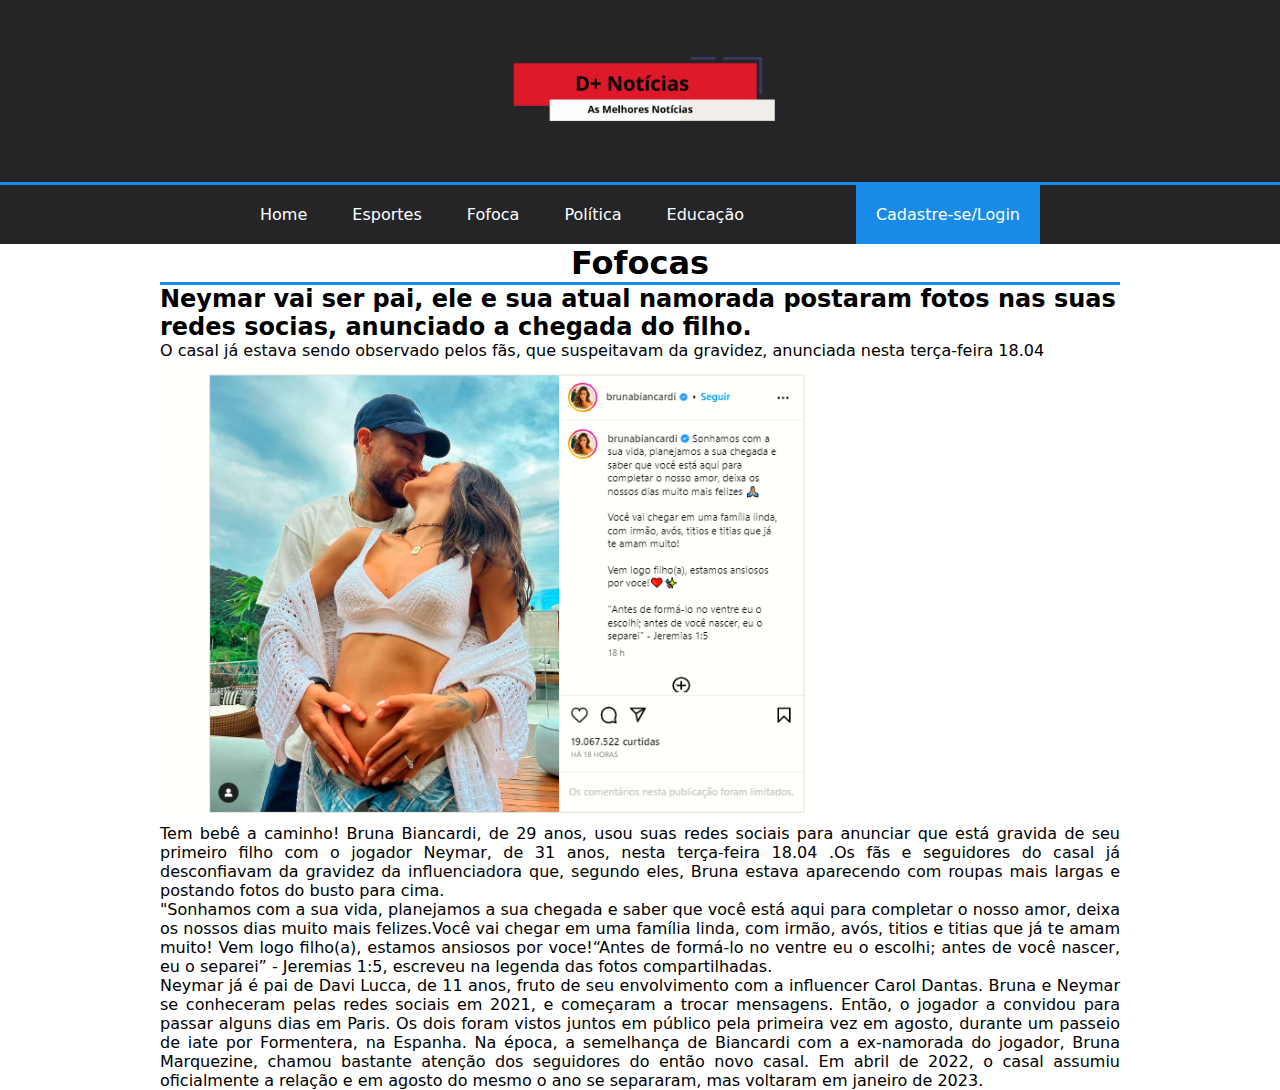
<file: site-completo/PEDRO/HTML/pagina1.html>
<!DOCTYPE html>
<html lang="pt-br">
<head>
    <meta charset="UTF-8">
    <meta http-equiv="X-UA-Compatible" content="IE=edge">
    <meta name="viewport" content="width=device-width, initial-scale=1.0">
    <title>Fofocas</title>
    <link rel="stylesheet" href="../CSS/style1.css">
    <link rel="stylesheet" href="../../JORNALWEB/CSS/style.css">
    <link rel="shortcut icon" href="../../JORNALWEB/IMG/D+ NOTÍCIAS.png" type="image/x-icon">
</head>
<body>
    <div class="logo">
        <img src="../../JORNALWEB/IMG/d+.png" alt="" width="300px">
    </div>
    <hr size="5" class="line">
    <main>
        <nav id="menu-h">
            <ul>
                <li><a href="../../index.html">Home</a></li>

                <li><a href="../../Jornal web/esportes.html">Esportes</a></li>
            
                <li><a href="../fofocas.html">Fofoca</a></li>
            
                <li><a href="../../Noticias/Politica.html">Política</a></li>
            
                <li><a href="../../JORNALWEB/educacao.html">Educação</a></li>

                <li><a href="../../FORM/form.html">Cadastre-se/Login</a></li>
            </ul>
        </nav>
        <article>
        <h1>Fofocas</h1>
        <hr size="5" class="line">
        <h2>Neymar vai ser pai, ele e sua atual namorada postaram fotos nas suas redes socias, anunciado a chegada do filho.</h2>
        <p>O casal já estava sendo observado pelos fãs, que suspeitavam da gravidez, anunciada nesta terça-feira 18.04</p>
        <div class="aside">
             <img src="Capturar.PNG" alt="" width="660px">
            <br><p>Tem bebê a caminho! Bruna Biancardi, de 29 anos, usou suas redes sociais para anunciar que está gravida de seu primeiro filho com o jogador Neymar, de 31 anos, nesta terça-feira 18.04 .Os fãs e seguidores do casal já desconfiavam da gravidez da influenciadora que, segundo eles, Bruna estava aparecendo com roupas mais largas e postando fotos do busto para cima.</p> 
        </div>
        <div class="clear"></div>
            <section>
        <p>"Sonhamos com a sua vida, planejamos a sua chegada e saber que você está aqui para completar o nosso amor, deixa os nossos dias muito mais felizes.Você vai chegar em uma família linda, com irmão, avós, titios e titias que já te amam muito! Vem logo filho(a), estamos ansiosos por voce!“Antes de formá-lo no ventre eu o escolhi; antes de você nascer, eu o separei” - Jeremias 1:5, escreveu na legenda das fotos compartilhadas.</p>
            </section>
            <div class="clear"></div>
         <section>
        <p>Neymar já é pai de Davi Lucca, de 11 anos, fruto de seu envolvimento com a influencer Carol Dantas. Bruna e Neymar se conheceram pelas redes sociais em 2021, e começaram a trocar mensagens. Então, o jogador a convidou para passar alguns dias em Paris. Os dois foram vistos juntos em público pela primeira vez em agosto, durante um passeio de iate por Formentera, na Espanha. Na época, a semelhança de Biancardi com a ex-namorada do jogador, Bruna Marquezine, chamou bastante atenção dos seguidores do então novo casal. Em abril de 2022, o casal assumiu oficialmente a relação e em agosto do mesmo o ano se separaram, mas voltaram em janeiro de 2023.</p>
        <div class="clear"></div>
        </section>
        
        </article>
    </main>
    
</body>
</html>
</file>
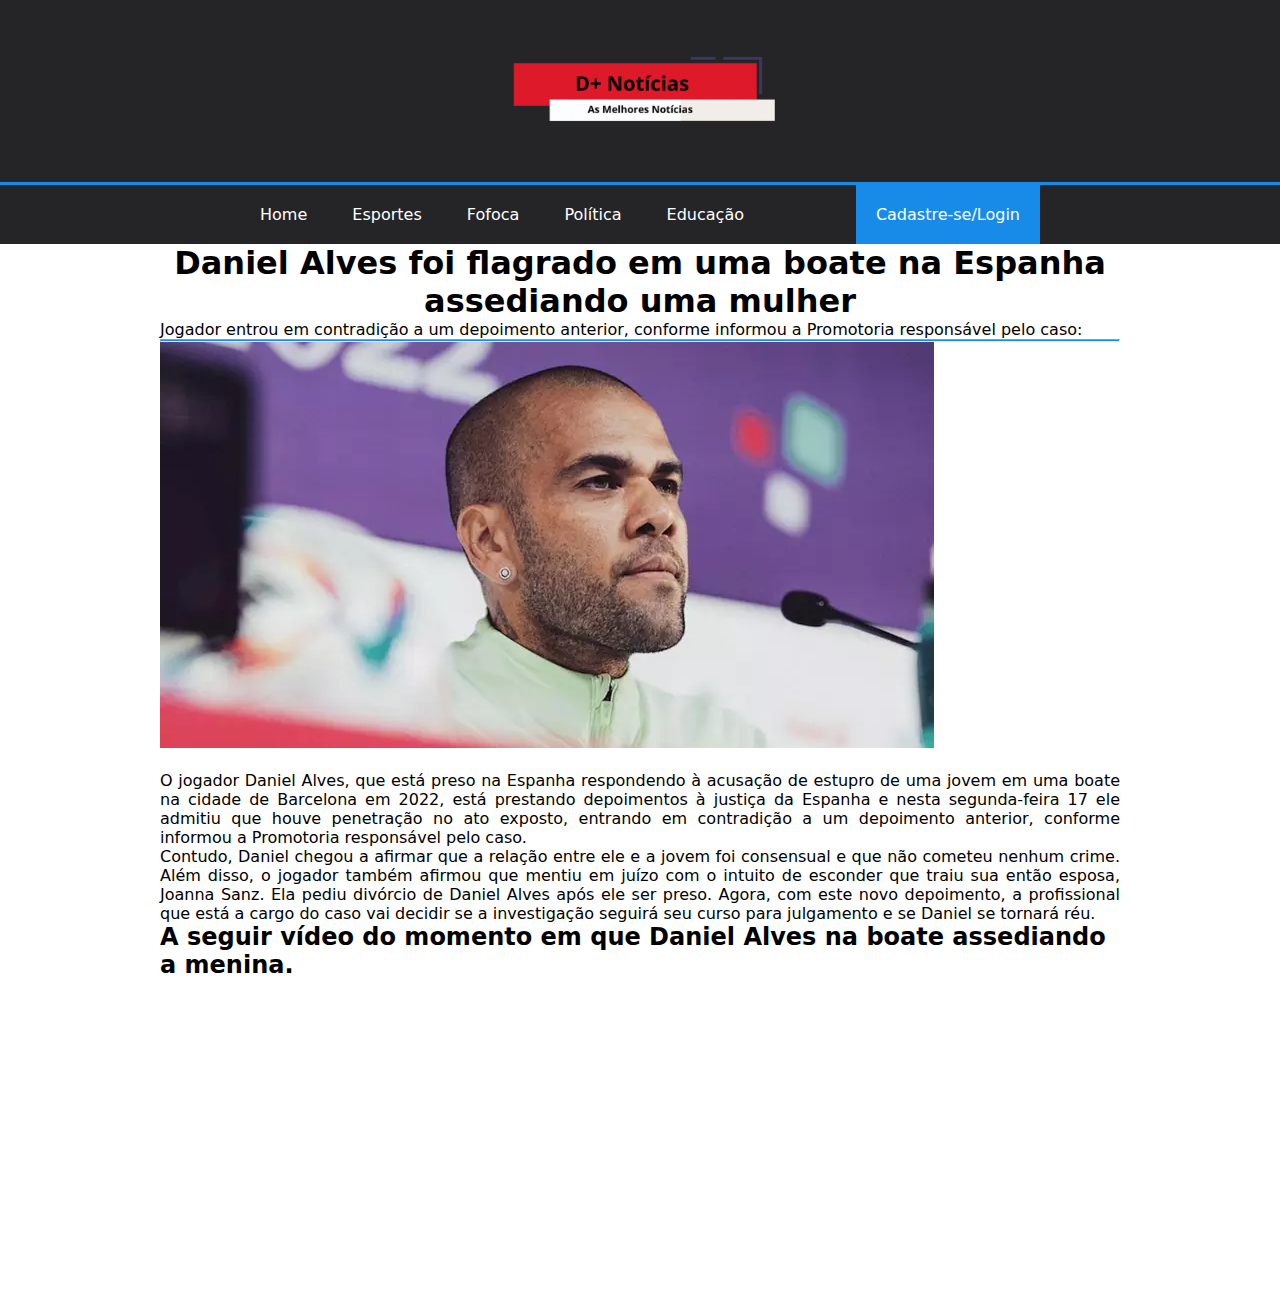
<file: site-completo/PEDRO/HTML/pagina2.html>
<!DOCTYPE html>
<html lang="pt-br">
<head>
    <meta charset="UTF-8">
    <meta http-equiv="X-UA-Compatible" content="IE=edge">
    <meta name="viewport" content="width=device-width, initial-scale=1.0">
    <title>Daniel Alves</title>
    <link rel="stylesheet" href="..//CSS/style2.css">
    <link rel="stylesheet" href="../../JORNALWEB/CSS/style.css">
    <link rel="shortcut icon" href="../../JORNALWEB/IMG/D+ NOTÍCIAS.png" type="image/x-icon">
    
</head>
<body>
    <div class="logo">
        <img src="../../JORNALWEB/IMG/d+.png" alt="" width="300px">
    </div>
    <hr size="5" class="line">
    <main>
        <nav id="menu-h">
            <ul>
                <li><a href="../../index.html">Home</a></li>

                <li><a href="../../Jornal web/esportes.html">Esportes</a></li>
            
                <li><a href="../fofocas.html">Fofoca</a></li>
            
                <li><a href="../../Noticias/Politica.html">Política</a></li>
            
                <li><a href="../../JORNALWEB/educacao.html">Educação</a></li>

                <li><a href="../../FORM/form.html">Cadastre-se/Login</a></li>
            </ul>
        </nav>
        <article>
            <h1>Daniel Alves foi flagrado em uma boate na Espanha assediando uma mulher</h1>
            <p>Jogador entrou em contradição a um depoimento anterior, conforme informou a Promotoria responsável pelo caso:</p>
            <hr size="5">
           <img src="1636142288-daniel-alves-danialves.webp" alt="">
           
          <div>
            <section>
           <br>
           <p>O jogador Daniel Alves, que está preso na Espanha respondendo à acusação de estupro de uma jovem em uma boate na cidade de Barcelona em 2022, está prestando depoimentos à justiça da Espanha e nesta segunda-feira 17 ele admitiu que houve penetração no ato exposto, entrando em contradição a um depoimento anterior, conforme    informou a Promotoria responsável pelo caso. <br>
            Contudo, Daniel chegou a afirmar que a relação entre ele e a jovem foi consensual e que não cometeu nenhum crime. Além disso, o jogador também afirmou que mentiu em juízo com o intuito de esconder que traiu sua então esposa, Joanna Sanz. Ela pediu divórcio de Daniel Alves após ele ser preso.
            Agora, com este novo depoimento, a profissional que está a cargo do caso vai decidir se a investigação seguirá seu curso para julgamento e se Daniel se tornará réu.</p>
            <h2> A seguir vídeo do momento em que Daniel Alves na boate assediando a menina.</h2>
            <iframe width="560" height="315" src="https://www.youtube.com/embed/ImqIme9dqRg" title="YouTube video player" frameborder="0" allow="accelerometer; autoplay; clipboard-write; encrypted-media; gyroscope; picture-in-picture; web-share" allowfullscreen></iframe>
        </section>
        </div>

        </article>
    </main>
    
</body>
</html>
</file>
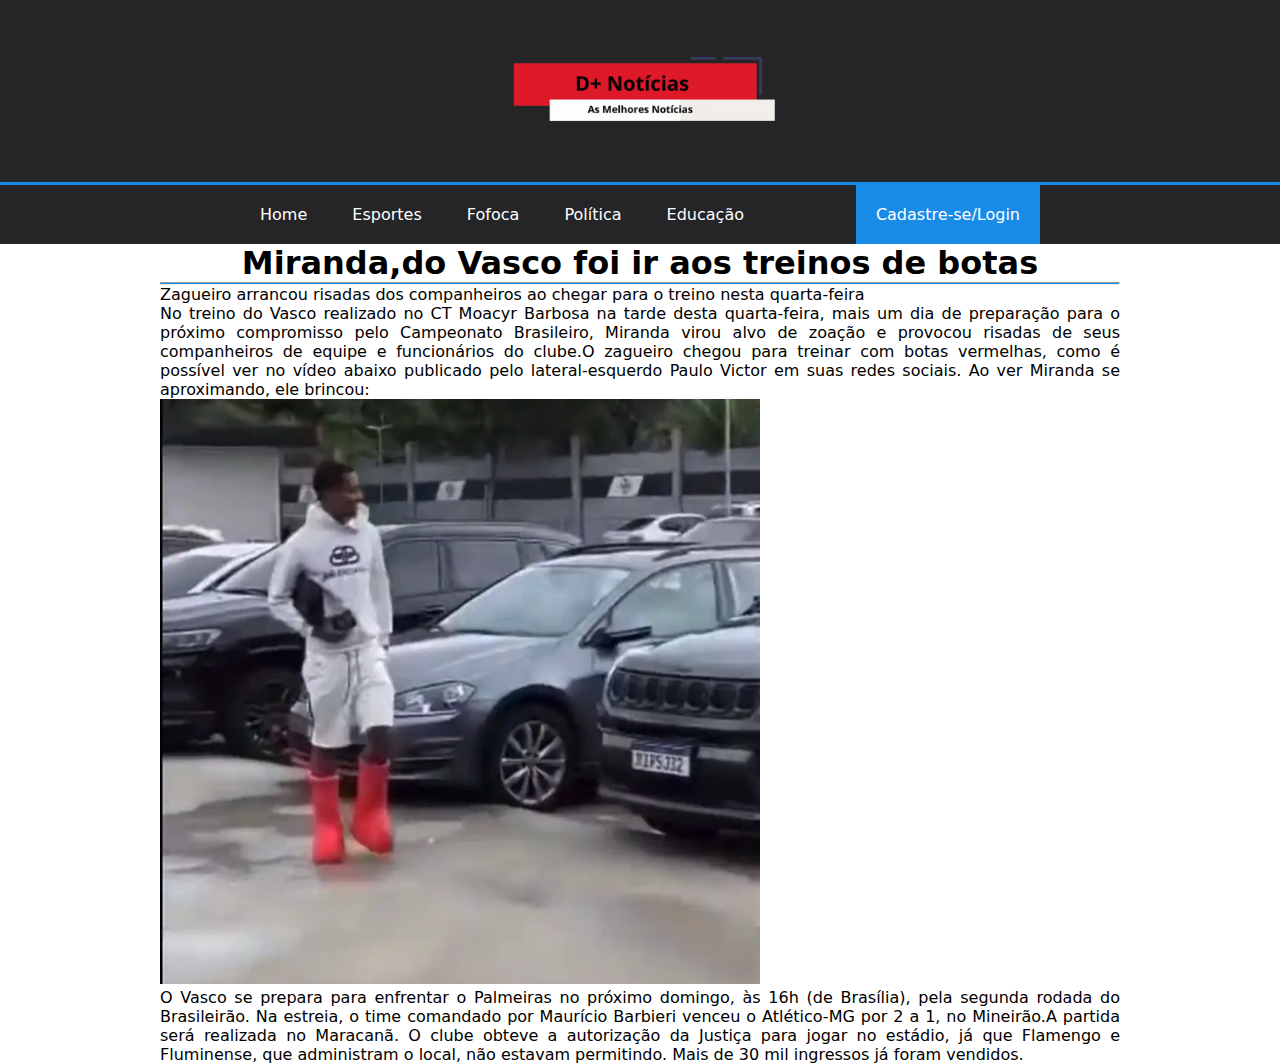
<file: site-completo/PEDRO/HTML/pagina3.html>
<!DOCTYPE html>
<html lang="pt-br">
<head>
    <meta charset="UTF-8">
    <meta http-equiv="X-UA-Compatible" content="IE=edge">
    <meta name="viewport" content="width=device-width, initial-scale=1.0">
    <title> É a GKay</title>
    <link rel="stylesheet" href="../CSS/style3.css">
    <link rel="stylesheet" href="../../JORNALWEB/CSS/style.css">
    <link rel="shortcut icon" href="../../JORNALWEB/IMG/D+ NOTÍCIAS.png" type="image/x-icon">
</head>
<body> 
    <div class="logo">
        <img src="../../JORNALWEB/IMG/d+.png" alt="" width="300px">
    </div>
    <hr size="5" class="line">
    <main>
        <nav id="menu-h">
            <ul>
                <li><a href="../../index.html">Home</a></li>

                <li><a href="../../Jornal web/esportes.html">Esportes</a></li>
            
                <li><a href="../fofocas.html">Fofoca</a></li>
            
                <li><a href="../../Noticias/Politica.html">Política</a></li>
            
                <li><a href="../../JORNALWEB/educacao.html">Educação</a></li>

                <li><a href="../../FORM/form.html">Cadastre-se/Login</a></li>     
            </ul>
        </nav>
        <article>
    <h1>Miranda,do Vasco foi ir aos treinos de botas</h1>
    <hr size="5">
    <p>Zagueiro arrancou risadas dos companheiros ao chegar para o treino nesta quarta-feira</p>
    <section>
    <p>No treino do Vasco realizado no CT Moacyr Barbosa na tarde desta quarta-feira, mais um dia de preparação para o próximo compromisso pelo Campeonato Brasileiro, Miranda virou alvo de zoação e provocou risadas de seus companheiros de equipe e funcionários do clube.O zagueiro chegou para treinar com botas vermelhas, como é possível ver no vídeo abaixo publicado pelo lateral-esquerdo Paulo Victor em suas redes sociais. Ao ver Miranda se aproximando, ele brincou:</p>
            <img src="miranda.webp" alt="" width="600px">
            <p>O Vasco se prepara para enfrentar o Palmeiras no próximo domingo, às 16h (de Brasília), pela segunda rodada do Brasileirão. Na estreia, o time comandado por Maurício Barbieri venceu o Atlético-MG por 2 a 1, no Mineirão.A partida será realizada no Maracanã. O clube obteve a autorização da Justiça para jogar no estádio, já que Flamengo e Fluminense, que administram o local, não estavam permitindo. Mais de 30 mil ingressos já foram vendidos.</p>
        </section>           
    </article>
    </main>
</body>
</html>
</file>
<file: site-completo/JORNALWEB/CSS/style.css>
@import url('https://fonts.googleapis.com/css2?family=Open+Sans&display=swap');

*{
    margin: 0 auto;
    padding: 0;
    box-sizing: border-box;
    font-family: system-ui, -apple-system, BlinkMacSystemFont, 'Segoe UI', Roboto, Oxygen, Ubuntu, Cantarell, 'Open Sans', 'Helvetica Neue', sans-serif; 
}

.logo{
    background-color: rgb(37, 37, 39);
    text-align: center;
}

.title{
    margin-top: 25px;
    margin-bottom: 10px;
    margin-left: 50px;
}
.title2{
    margin-left: 45%;
    margin-top: 15px;
}

.line{
    background-color: rgb(24, 139, 233);
    border: none;
}

#menu-h{
    background-color: rgb(37, 37, 39);
}

#menu-h ul {
    max-width: 800px;
    list-style: none;
    padding: 0;
}

#menu-h ul li {
    display: inline;
}

#menu-h ul li a {
    color: #FFF;
    padding: 20px;
    display: inline-block;
    text-decoration: none;
    transition: background .4s;
}

#menu-h ul li a:hover {
    background-color: rgb(24, 139, 233);
}

#menu-h ul li:last-child a {
    float: right;
    background-color: rgb(24, 139, 233);
}
</file>
<file: site-completo/JORNALWEB/CSS/style1.css>
@import url('https://fonts.googleapis.com/css2?family=Open+Sans&display=swap');

*{
    margin: 0 auto;
    padding: 0;
    box-sizing: border-box;
    font-family: system-ui, -apple-system, BlinkMacSystemFont, 'Segoe UI', Roboto, Oxygen, Ubuntu, Cantarell, 'Open Sans', 'Helvetica Neue', sans-serif;
}

.title{
    margin-bottom: 10px;
    margin-left: 50px;
    margin-top: 25px;
    
}

hr{
    background-color: rgb(24, 139, 233);
    border: none;
}

.box{
    width: 275px;
    float: left;
    height: 235px;
    margin-top: 25px;
}

.boxPrincipal{
    border: 1px solid rgb(24, 139, 233);
    border-radius: 10px;
    height: 225px;
    width: 1050px;
    margin-top: 25px;
}

.boxPrincipal:hover{
    background-color: rgb(24, 139, 233);
}

.imgPrincipal{
    float: left;
}

.textPrincipal{
    float: right;
}

.textPrincipal:hover{
    color: black;
}

article{
    float: left;
}

section{
    text-align: center;
    padding: 10px;
    margin-left: 125px;
}

section img{
    max-width: 200px;
}

a{
    color: black;
    text-decoration: none;
}

a:hover{
    text-decoration: underline;
    color:  rgb(24, 139, 233);
}

.principal{
    width: 80%;
}

.principal img{
    float: left;
    width: 500px;   
}
</file>
<file: site-completo/FORM/CSS/font.css>
@import url('https://fonts.googleapis.com/css2?family=Open+Sans&display=swap');

*{
    margin: 0 auto;
    padding: 0;
    box-sizing: border-box;
    font-family: system-ui, -apple-system, BlinkMacSystemFont, 'Segoe UI', Roboto, Oxygen, Ubuntu, Cantarell, 'Open Sans', 'Helvetica Neue', sans-serif;
}
.input-group{
    text-align: left;
    margin-left: 10%;
    margin-right: 55%;
}

.gender-title h5{
    margin-left: 5%;
    margin-right: 55%;
    text-align: center;
}

.title2{
    text-align: left;
}

.gender-group{
    margin-left: 5%;
    margin-right: 100%;  
}

.line2{
    float: right;
    background-color: rgb(24, 139, 233);
    border: none;
}
.login{
    float: right;
    width: 50%;
}
aside{
    margin-top: 50%;
    padding: 3%;
    background-color:rgb(37, 37, 39);
}
.texto{
    background-color: rgb(24, 139, 233);
}
</file>
<file: site-completo/FORM/CSS/form.css>
section{
    text-align: justify;
}

.input-box input{
    margin: 0.6rem 0;
    padding: 0.8rem 1.2rem;
    border: none;
    border-radius: 10px;
    box-shadow: 1px 1px 6px #0000001c;
}

.input-box input:hover{
    background-color: #eeeeee75;
}

.input-box input:focus-visible{
    outline: 1px solid rgb(24, 139, 233);
}

.input-box label,

.gender-title h6{
    font-size: 0.75rem;
    font-weight: 600;
    color: #000000be;
    text-align: center;
}

.input-box input::placeholder{
    color: #000000be;
}

.gender-group{
    display: flex;
    justify-content: space-between;
    padding: 0 0 .5rem;
    width: 500px;
}

.gender-input {
    display: flex;
    align-items: center;
}

.left{
    text-align: left;
}

.gender-input input{
    margin-right: 0.35rem;
}

.gender-input label{
    font-size: 0.81rem;
    font-weight: 600;
    color: #000000c0;
}

.continue-button button{
    width: 150px;
    margin-top: 1rem;
    border: none;
    background-color: rgb(24, 139, 233);
    padding: 0.62rem;
    border-radius: 5px;
    cursor: pointer;
    margin-left: 8%;
    margin-bottom: 5%;
}

.continue-button button:hover{
    background-color: rgb(37, 37, 39);
}

.continue-button button a{
    text-decoration: none;
    font-size: 0.93rem;
    font-weight: 500;
    color: #fff;
}

.checkbox{
    margin-left: 34%;
}

.sla{  
    float: left;
    width: 50%;
}

.enter-button button{
    width: 150px;
    margin-top: 1rem;
    border: none;
    background-color: rgb(24, 139, 233);
    padding: 0.62rem;
    border-radius: 5px;
    cursor: pointer;
}

.enter-button button:hover{
    background-color: rgb(37, 37, 39);
}

.enter-button button a{
    text-decoration: none;
    font-size: 0.93rem;
    font-weight: 500;
    color: #fff;
}
</file>
<file: site-completo/Jornal web/CSS/style.css>
body{
    font-family: Arial, "Helvetica Neue", Helvetica, sans-serif;
    background-color:  rgb(115, 240, 142);
   
}

#listPlayer{
    padding: 2%;
}

main{
    max-width: 1100px;
    margin: auto;
}

main h1{
    text-align: center;
}
.titulo{

    border: 1px solid black;
    font-size: 60px;
    font-family: 'Courier New', Courier, monospace;   
}
.titulo:hover{
    background-color: rgb(115, 240, 142);
}
.PRIMEIRA-NOTICIA{
    border: 1PX SOLID BLACK;
    padding: 15px;

}
.PRIMEIRA-NOTICIA .texto{
    text-align: justify;
    font-size: 25px;
     ;
}
.PRIMEIRA-NOTICIA img{
    float: left;
    width: 500px;
    height: 300px;
    padding: 15px;
}
.PRIMEIRA-NOTICIA-TABELA{
    margin: 15px 0;
        border: 1px solid black;
}
.PRIMEIRA-NOTICIA-TABELA .img3{
    width: 900px;
}

.SEGUNDA-NOTICIA{
    border: 2px solid black;
}
.SEGUNDA-NOTICIA h2{
    text-align: center;
}
.SEGUNDA-NOTICIA p{
    text-align: justify ;
    padding: 0px 15px ;
}
.SEGUNDA-NOTICIA IMG{
    float: left;
    padding: 15px;
    width: 500px;
}
.SEGUNDA-NOTICIA .img2{
    width: 500px;
}
.SEGUNDA-NOTICIA .p2{
    padding-top: 15px;
    padding-right: 15px;
}
.clear{
    clear: both;
}
</file>
<file: site-completo/Noticias/CSS/style.css>
@import url('https://fonts.googleapis.com/css2?family=Open+Sans&display=swap');

*{
    margin: 0 auto;
    padding: 0;
    box-sizing: border-box;
    font-family: system-ui, -apple-system, BlinkMacSystemFont, 'Segoe UI', Roboto, Oxygen, Ubuntu, Cantarell, 'Open Sans', 'Helvetica Neue', sans-serif;
}

.tituloPolitica{
    margin-bottom: 10px;
    margin-left: 50px;
    margin-top: 25px;
}

section{
    border: 1px solid white;
    width:400px;
    padding: 10px 10px;
    float: left;
    margin:20px;
    margin-left: 100px;
    
}

article{
    margin: 50px;
}


img{
    max-width: 300px;
    height: 200px;
}

.clear{
    clear: both;
}
</file>
<file: site-completo/PEDRO/CSS/style4.css>
body{
    background-color: white;
    font-family: Arial, Helvetica, sans-serif;
}
h1{
    text-align: left;
}

hr{
    background-color: rgb(24, 139, 233);
}
.box1{
    width: 375px;
    float: left;
    height: 235px;
    margin-top: 25px;}
.box2{
    width: 375px;
    float: left;
    height: 235px;
    margin-top: 25px;}
.box3{
    width: 375px;
    float: left;
    height: 235px;
    margin-top: 25px;}

article{
    max-width: 1200px;
    margin: auto;
}
</file>
<file: site-completo/Jornal web/CSS/noticia.css>
*{
    margin: 0;
    padding: 0;
}

main{
    
    max-width: 960px;
    margin: auto;
    background-image: url(../Imagem/img-background.png);

}
.imgs{
    width: 500px;
    height: 250px;
    
}
.imgs{
    border-radius: 12px; /*deixa a borda redonda*/
    padding: 0 15px;
    overflow: hidden;
    position:relative;
    transition: all 1s linear; 

}

.imgs:hover{
box-shadow: 0 0 8px #e6dd96;
border: 1px solid #fff;

}
.imgs:hover{
    scale: 1.1;
    width: auto;
}
</file>
<file: site-completo/JORNALWEB/CSS/style2.css>
@import url('https://fonts.googleapis.com/css2?family=Open+Sans&display=swap');

*{
    margin: 0 auto;
    padding: 0;
    box-sizing: border-box;
    font-family: system-ui, -apple-system, BlinkMacSystemFont, 'Segoe UI', Roboto, Oxygen, Ubuntu, Cantarell, 'Open Sans', 'Helvetica Neue', sans-serif;
}

.title{
    margin-bottom: 10px;
    margin-left: 50px;
    margin-top: 25px;
    
}

article h1{
    text-align: justify;
}


article hr{
    background-color: rgb(24, 139, 233);
    border: none;
}

article p{
    text-align: justify;
    text-decoration: none;
    line-height: 25px;
}

article h2{
    text-align: center;
    margin-top: 25px;
    margin-bottom: 25px;
}

article h4{
text-align: justify;
margin-top: 20px;
margin-bottom: 5px;
}

article{
    margin: auto;
    width: 700px;
    float: left;
}



article img{
    margin-top: 25px;
    margin-bottom: 15px;
    width: 616px;
}

aside{
    width: 175px;
    float: right;
    text-align: center;
    margin-top: 100px;

}

aside img{
    width: 175px;
    padding: 10px;
}

.textoPrincipal{
    width: 1000px;
    float: left;
    margin-left: 100px;
    margin-right: 0;
}

a{
    color: black;
    text-decoration: none;
}

a:hover{
    text-decoration: underline;
    color:  rgb(24, 139, 233);
}
</file>
<file: site-completo/Noticias/CSS/Adam.css>
*

body{
    margin: 0;
    padding: 0;
}

main{
    font-family: 'Segoe UI', Tahoma, Geneva, Verdana, sans-serif;
    margin: 0;
}

article{
    float: left;
    max-width: 700px;
    margin-left:125px;
    margin-right: 45px;
    padding: 20px;
}

img{
    max-width: 700px;
}

h1{
    font-size: 50px;
}

p{
    font-size: 20px;
}


aside{
    border: 1px white solid;
    float: right;
    padding: 5px;
    width: 300px;
    margin-right: 25px;
    margin-bottom: 5px;
    margin-top: 30px;
}


.tituloPrincipal{
    font-size: 25px;
    margin-top: 100px;
    
}

.lula,.grz,.paraguai{
    background-color: bisque;
}

a{
    text-decoration: white;
}

a:hover{
    color: black;
    text-decoration: underline;
}

hr{
    background-color: rgb(24, 139, 233);
    border: none;
}

.anuncio{
    margin-right: 50px;
}
.anuncio2{
    margin-right: 25px;
}

section p {
    line-height: 25px;
}
</file>
<file: site-completo/PEDRO/CSS/style1.css>
@import url('https://fonts.googleapis.com/css2?family=Open+Sans&display=swap');

*{
    margin: 0 auto;
    padding: 0;
    box-sizing: border-box;
    font-family: system-ui, -apple-system, BlinkMacSystemFont, 'Segoe UI', Roboto, Oxygen, Ubuntu, Cantarell, 'Open Sans', 'Helvetica Neue', sans-serif;
}
body{
    background-color: white;
}

hr{
    background-color: rgb(24, 139, 233);
}

article{
    max-width: 960px;
    margin: auto;
}
p{
    text-align: justify;
}
h1{
    text-align: center;
}
</file>
<file: site-completo/PEDRO/CSS/style2.css>
body{
   background-color: white;
    font-family: Arial, Helvetica, sans-serif;
}

h1{
    text-align: center;
}

hr{
    background-color: rgb(24, 139, 233);
}

article{
    max-width: 960px;
    margin: auto;
}

section p{
    text-align: justify;
}
</file>
<file: site-completo/PEDRO/CSS/style3.css>
body{
    background-color: white;
    font-family: Arial, Helvetica, sans-serif;
}

h1{
    text-align: center;
}

hr{
    background-color: rgb(24, 139, 233);
}

article{
    max-width: 960px;
    margin: auto;
}
section p{
    text-align: justify;
}
</file>
